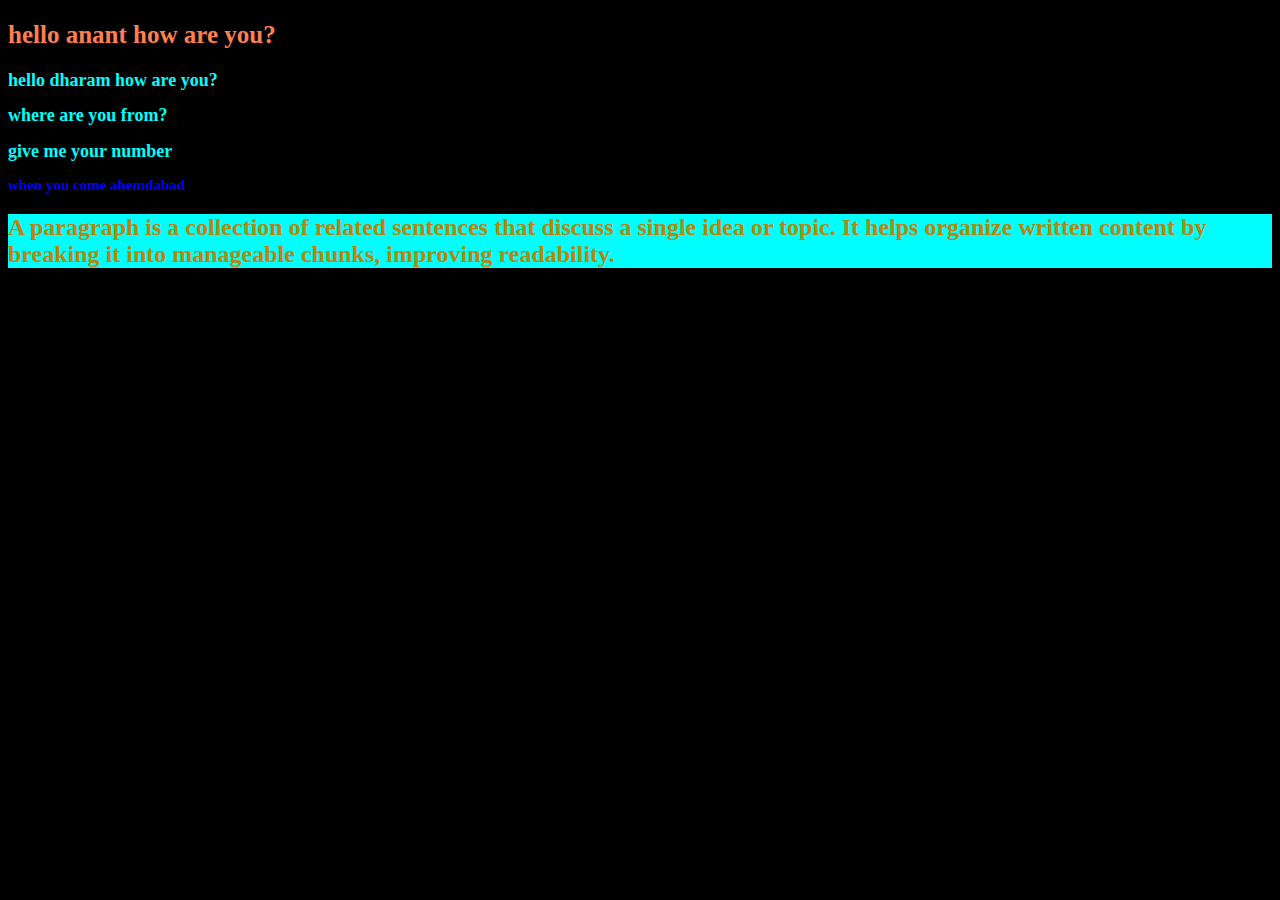
<file: 01_basic_css/index.html>
<!DOCTYPE html>
<html lang="en">
<head>
    <meta charset="UTF-8">
    <meta name="viewport" content="width=device-width, initial-scale=1.0">
    <title>Document</title>
    <link rel="stylesheet" href="style.css">        
</head>
<body>
    <h2 style="color: coral; font-size:25px;">hello anant how are you?</h2>
    <h2 class="bro">hello dharam how are you?</h2>
    <h2 class="bro">where are you from?</h2>
    <h2 class="bro">give me your number</h2>
    <h2 id="dj">when you come ahemdabad</h2>
    <h2 id="p">A paragraph is a collection of related sentences that discuss a single idea or topic. It helps organize written content by breaking it into manageable chunks, improving readability.</h2>
</body>
</html>
</file>
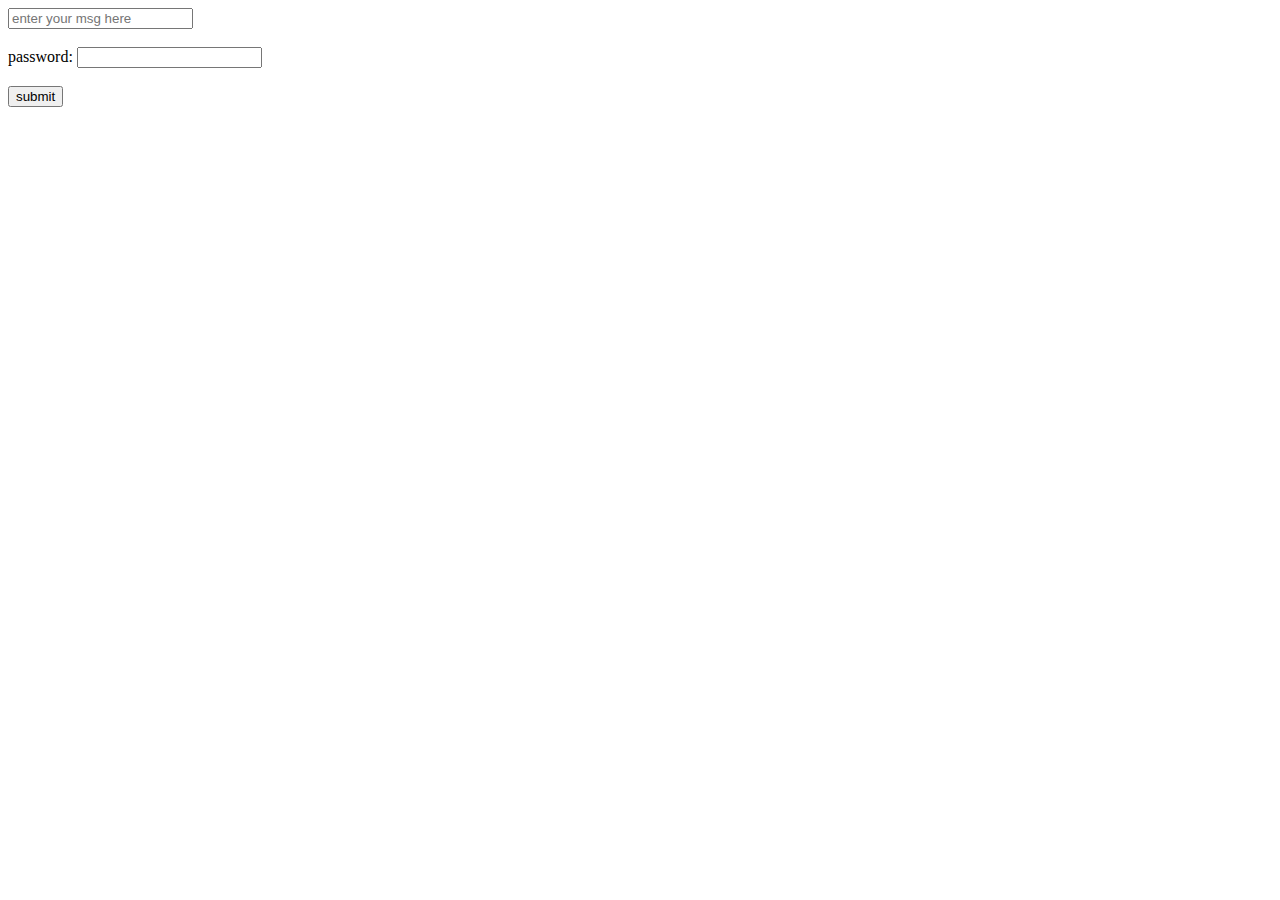
<file: 02_form/index.html>
<!DOCTYPE html>
<html lang="en">
<head>
    <meta charset="UTF-8">
    <meta name="viewport" content="width=device-width, initial-scale=1.0">
    <title>FORM</title>
</head>
<body>
    <form action="https://www.google.co.in/">
    <input type="text" name="q" placeholder="enter your msg here">
    <br><br>
    <label for="pwd">password:</label>
    <input type="password" name="pwd" id="pwd">
    <br><br>

    <input type="submit" value="submit">
    </form>
</body>
</html>
</file>
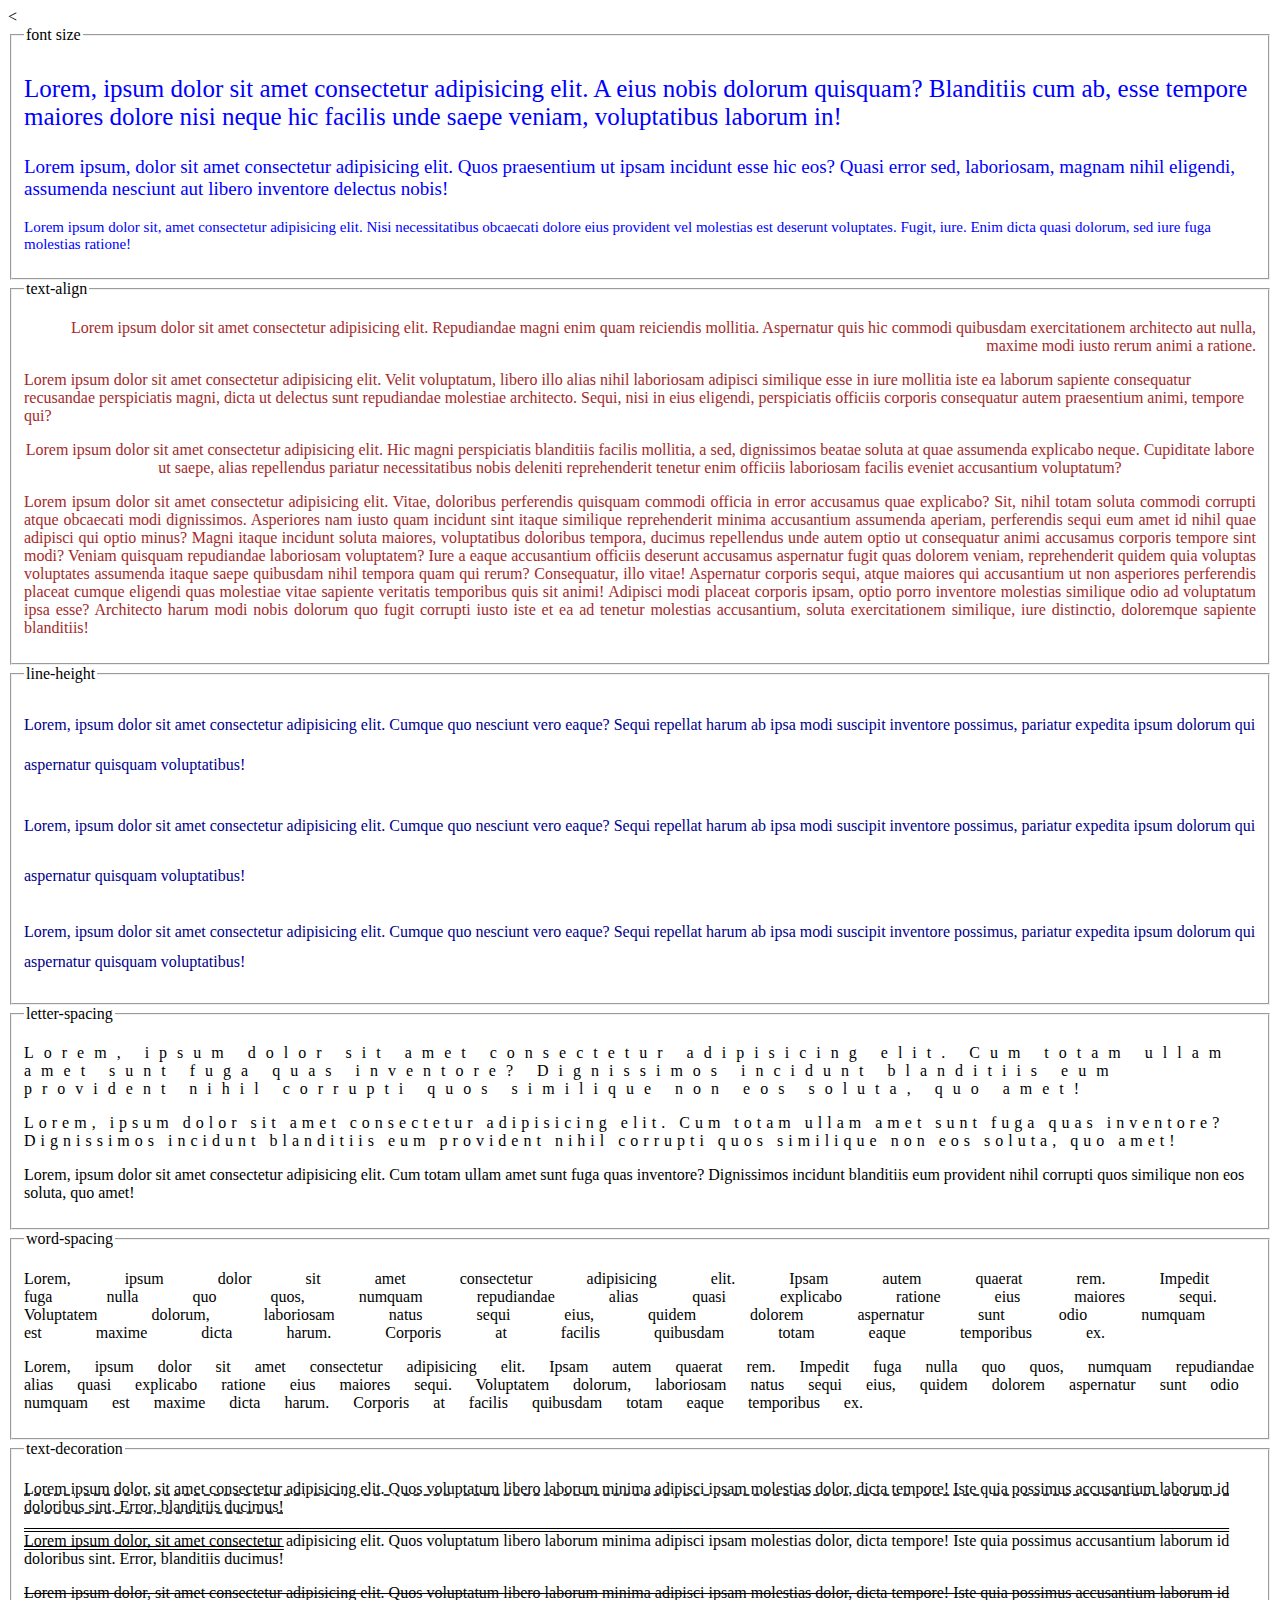
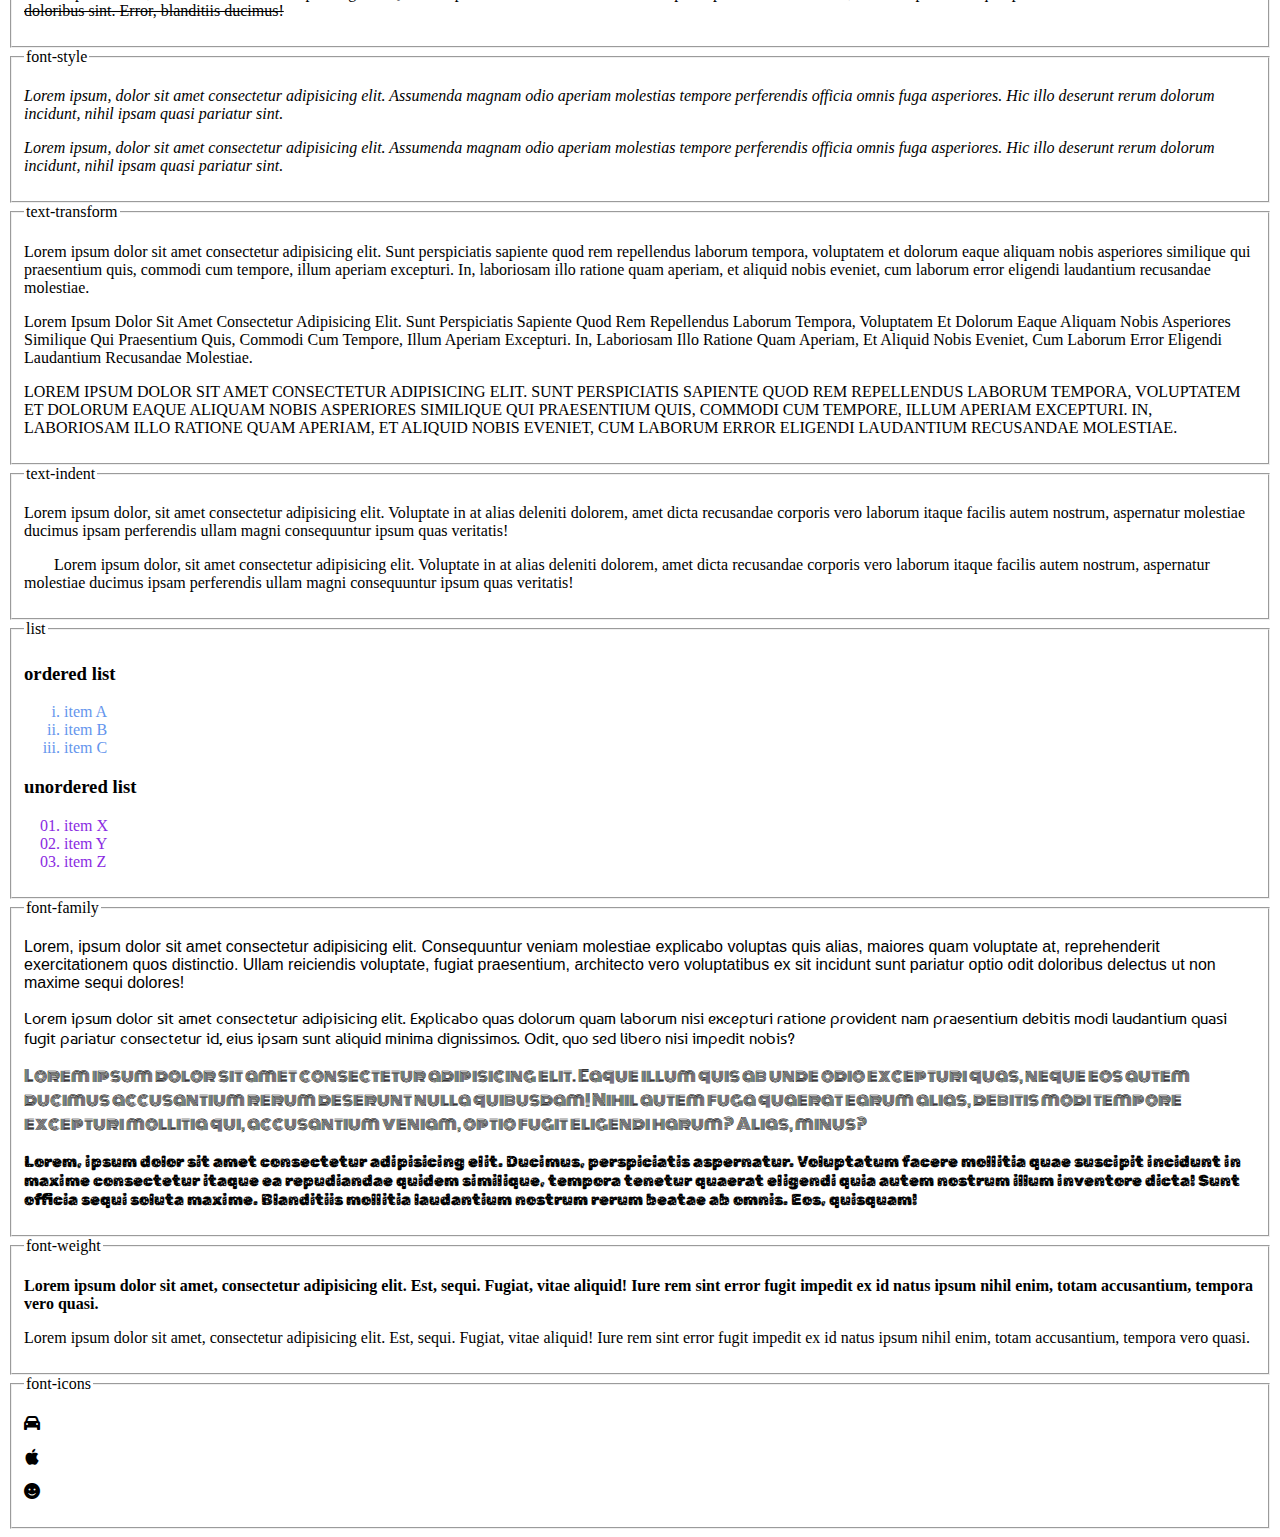
<file: 03_font_text_pro/index.html>
<!DOCTYPE html>
<html lang="en">
<head>
    <meta charset="UTF-8">
    <meta name="viewport" content="width=device-width, initial-scale=1.0">
    <title>Document</title>
    <link rel="stylesheet" href="style.css">
    <<link rel="preconnect" href="https://fonts.googleapis.com">
<link rel="preconnect" href="https://fonts.gstatic.com" crossorigin>
<link href="https://fonts.googleapis.com/css2?family=Baumans&family=Monoton&family=Rubik+Gemstones&display=swap" rel="stylesheet">
<link rel="stylesheet" href="https://cdnjs.cloudflare.com/ajax/libs/font-awesome/6.7.2/css/all.min.css" integrity="sha512-Evv84Mr4kqVGRNSgIGL/F/aIDqQb7xQ2vcrdIwxfjThSH8CSR7PBEakCr51Ck+w+/U6swU2Im1vVX0SVk9ABhg==" crossorigin="anonymous" referrerpolicy="no-referrer" />
<link rel="stylesheet" href="https://cdn.jsdelivr.net/npm/bootstrap-icons@1.13.1/font/bootstrap-icons.min.css">

</head>
<body>
    <fieldset class="font-size">
        <legend>font size</legend>

        <p class="px p1">Lorem, ipsum dolor sit amet consectetur adipisicing elit. A eius nobis dolorum quisquam? Blanditiis cum ab, esse tempore maiores dolore nisi neque hic facilis unde saepe veniam, voluptatibus laborum in!</p>

        <p class="px p2">Lorem ipsum, dolor sit amet consectetur adipisicing elit. Quos praesentium ut ipsam incidunt esse hic eos? Quasi error sed, laboriosam, magnam nihil eligendi, assumenda nesciunt aut libero inventore delectus nobis!</p>

        <p class="px p3">Lorem ipsum dolor sit, amet consectetur adipisicing elit. Nisi necessitatibus obcaecati dolore eius provident vel molestias est deserunt voluptates. Fugit, iure. Enim dicta quasi dolorum, sed iure fuga molestias ratione!</p>
    </fieldset>

    <fieldset class="text-align">
        <legend>text-align</legend>

        <p class="c p1">Lorem ipsum dolor sit amet consectetur adipisicing elit. Repudiandae magni enim quam reiciendis mollitia. Aspernatur quis hic commodi quibusdam exercitationem architecto aut nulla, maxime modi iusto rerum animi a ratione.

        </p>

        <p class="c p2">Lorem ipsum dolor sit amet consectetur adipisicing elit. Velit voluptatum, libero illo alias nihil laboriosam adipisci similique esse in iure mollitia iste ea laborum sapiente consequatur recusandae perspiciatis magni, dicta ut delectus sunt repudiandae molestiae architecto. Sequi, nisi in eius eligendi, perspiciatis officiis corporis consequatur autem praesentium animi, tempore qui?

        </p>

        <p class="c p3">Lorem ipsum dolor sit amet consectetur adipisicing elit. Hic magni perspiciatis blanditiis facilis mollitia, a sed, dignissimos beatae soluta at quae assumenda explicabo neque. Cupiditate labore ut saepe, alias repellendus pariatur necessitatibus nobis deleniti reprehenderit tenetur enim officiis laboriosam facilis eveniet accusantium voluptatum?

        </p>

        <p class="c p4">Lorem ipsum dolor sit amet consectetur adipisicing elit. Vitae, doloribus perferendis quisquam commodi officia in error accusamus quae explicabo? Sit, nihil totam soluta commodi corrupti atque obcaecati modi dignissimos. Asperiores nam iusto quam incidunt sint itaque similique reprehenderit minima accusantium assumenda aperiam, perferendis sequi eum amet id nihil quae adipisci qui optio minus? Magni itaque incidunt soluta maiores, voluptatibus doloribus tempora, ducimus repellendus unde autem optio ut consequatur animi accusamus corporis tempore sint modi? Veniam quisquam repudiandae laboriosam voluptatem? Iure a eaque accusantium officiis deserunt accusamus aspernatur fugit quas dolorem veniam, reprehenderit quidem quia voluptas voluptates assumenda itaque saepe quibusdam nihil tempora quam qui rerum? Consequatur, illo vitae! Aspernatur corporis sequi, atque maiores qui accusantium ut non asperiores perferendis placeat cumque eligendi quas molestiae vitae sapiente veritatis temporibus quis sit animi! Adipisci modi placeat corporis ipsam, optio porro inventore molestias similique odio ad voluptatum ipsa esse? Architecto harum modi nobis dolorum quo fugit corrupti iusto iste et ea ad tenetur molestias accusantium, soluta exercitationem similique, iure distinctio, doloremque sapiente blanditiis!</p>
    </fieldset>

    <fieldset class="line-height">
        <legend>line-height</legend>

        <p class=" b p1">Lorem, ipsum dolor sit amet consectetur adipisicing elit. Cumque quo nesciunt vero eaque? Sequi repellat harum ab ipsa modi suscipit inventore possimus, pariatur expedita ipsum dolorum qui aspernatur quisquam voluptatibus!</p>
        <p class="b p2">Lorem, ipsum dolor sit amet consectetur adipisicing elit. Cumque quo nesciunt vero eaque? Sequi repellat harum ab ipsa modi suscipit inventore possimus, pariatur expedita ipsum dolorum qui aspernatur quisquam voluptatibus!</p>
        <p class="b p3">Lorem, ipsum dolor sit amet consectetur adipisicing elit. Cumque quo nesciunt vero eaque? Sequi repellat harum ab ipsa modi suscipit inventore possimus, pariatur expedita ipsum dolorum qui aspernatur quisquam voluptatibus!</p>
    </fieldset>

    <fieldset class="letter-spacing">
        <legend>letter-spacing</legend>

        <p class="p1">Lorem, ipsum dolor sit amet consectetur adipisicing elit. Cum totam ullam amet sunt fuga quas inventore? Dignissimos incidunt blanditiis eum provident nihil corrupti quos similique non eos soluta, quo amet!</p>
        <p class="p2">Lorem, ipsum dolor sit amet consectetur adipisicing elit. Cum totam ullam amet sunt fuga quas inventore? Dignissimos incidunt blanditiis eum provident nihil corrupti quos similique non eos soluta, quo amet!</p>
        <p class="p3">Lorem, ipsum dolor sit amet consectetur adipisicing elit. Cum totam ullam amet sunt fuga quas inventore? Dignissimos incidunt blanditiis eum provident nihil corrupti quos similique non eos soluta, quo amet!</p>
    </fieldset>

    <fieldset class="word-spacing">
        <legend>word-spacing</legend>

        <p class="p1">Lorem, ipsum dolor sit amet consectetur adipisicing elit. Ipsam autem quaerat rem. Impedit fuga nulla quo quos, numquam repudiandae alias quasi explicabo ratione eius maiores sequi. Voluptatem dolorum, laboriosam natus sequi eius, quidem dolorem aspernatur sunt odio numquam est maxime dicta harum. Corporis at facilis quibusdam totam eaque temporibus ex.</p>
        <p class="p2">Lorem, ipsum dolor sit amet consectetur adipisicing elit. Ipsam autem quaerat rem. Impedit fuga nulla quo quos, numquam repudiandae alias quasi explicabo ratione eius maiores sequi. Voluptatem dolorum, laboriosam natus sequi eius, quidem dolorem aspernatur sunt odio numquam est maxime dicta harum. Corporis at facilis quibusdam totam eaque temporibus ex.</p>
    </fieldset>

    <fieldset class="text-decoration">
        <legend>text-decoration</legend>

        <p class="p1">Lorem ipsum dolor, sit amet consectetur adipisicing elit. Quos voluptatum libero laborum minima adipisci ipsam molestias dolor, dicta tempore! Iste quia possimus accusantium laborum id doloribus sint. Error, blanditiis ducimus!</p>
        <p class="p2">Lorem ipsum dolor, sit amet consectetur adipisicing elit. Quos voluptatum libero laborum minima adipisci ipsam molestias dolor, dicta tempore! Iste quia possimus accusantium laborum id doloribus sint. Error, blanditiis ducimus!</p>
        <p class="p3">Lorem ipsum dolor, sit amet consectetur adipisicing elit. Quos voluptatum libero laborum minima adipisci ipsam molestias dolor, dicta tempore! Iste quia possimus accusantium laborum id doloribus sint. Error, blanditiis ducimus!</p>
    </fieldset>

    <fieldset class="font-style">
        <legend>font-style</legend>

        <p class="p1">Lorem ipsum, dolor sit amet consectetur adipisicing elit. Assumenda magnam odio aperiam molestias tempore perferendis officia omnis fuga asperiores. Hic illo deserunt rerum dolorum incidunt, nihil ipsam quasi pariatur sint.</p>
        <p class="p2">Lorem ipsum, dolor sit amet consectetur adipisicing elit. Assumenda magnam odio aperiam molestias tempore perferendis officia omnis fuga asperiores. Hic illo deserunt rerum dolorum incidunt, nihil ipsam quasi pariatur sint.</p>
    </fieldset>

    <fieldset class="text-transform">
        <legend>text-transform</legend>

        <p class="p1">Lorem ipsum dolor sit amet consectetur adipisicing elit. Sunt perspiciatis sapiente quod rem repellendus laborum tempora, voluptatem et dolorum eaque aliquam nobis asperiores similique qui praesentium quis, commodi cum tempore, illum aperiam excepturi. In, laboriosam illo ratione quam aperiam, et aliquid nobis eveniet, cum laborum error eligendi laudantium recusandae molestiae.</p>
        <p class="p2">Lorem ipsum dolor sit amet consectetur adipisicing elit. Sunt perspiciatis sapiente quod rem repellendus laborum tempora, voluptatem et dolorum eaque aliquam nobis asperiores similique qui praesentium quis, commodi cum tempore, illum aperiam excepturi. In, laboriosam illo ratione quam aperiam, et aliquid nobis eveniet, cum laborum error eligendi laudantium recusandae molestiae.</p>
        <p class="p3">Lorem ipsum dolor sit amet consectetur adipisicing elit. Sunt perspiciatis sapiente quod rem repellendus laborum tempora, voluptatem et dolorum eaque aliquam nobis asperiores similique qui praesentium quis, commodi cum tempore, illum aperiam excepturi. In, laboriosam illo ratione quam aperiam, et aliquid nobis eveniet, cum laborum error eligendi laudantium recusandae molestiae.</p>
    </fieldset>

    <fieldset class="text-indent">
        <legend>text-indent</legend>

        <p class="p1">Lorem ipsum dolor, sit amet consectetur adipisicing elit. Voluptate in at alias deleniti dolorem, amet dicta recusandae corporis vero laborum itaque facilis autem nostrum, aspernatur molestiae ducimus ipsam perferendis ullam magni consequuntur ipsum quas veritatis!</p>
        <p class="p2">Lorem ipsum dolor, sit amet consectetur adipisicing elit. Voluptate in at alias deleniti dolorem, amet dicta recusandae corporis vero laborum itaque facilis autem nostrum, aspernatur molestiae ducimus ipsam perferendis ullam magni consequuntur ipsum quas veritatis!</p>
    </fieldset>
 
    <fieldset class="list">
        <legend>list</legend>

        <h3>ordered list</h3>
        <ol>
            <li>item A</li>
            <li>item B</li>
            <li>item C</li>
        </ol>

        <h3>unordered list</h3>

        <ul>
            <li>item X</li>
            <li>item Y</li>
            <li>item Z</li>
        </ul>

        
    </fieldset>

    <fieldset class="font-family">
        <legend>font-family</legend>

        <p class="p1">Lorem, ipsum dolor sit amet consectetur adipisicing elit. Consequuntur veniam molestiae explicabo voluptas quis alias, maiores quam voluptate at, reprehenderit exercitationem quos distinctio. Ullam reiciendis voluptate, fugiat praesentium, architecto vero voluptatibus ex sit incidunt sunt pariatur optio odit doloribus delectus ut non maxime sequi dolores!</p>
        <p class="p2">Lorem ipsum dolor sit amet consectetur adipisicing elit. Explicabo quas dolorum quam laborum nisi excepturi ratione provident nam praesentium debitis modi laudantium quasi fugit pariatur consectetur id, eius ipsam sunt aliquid minima dignissimos. Odit, quo sed libero nisi impedit nobis?</p>
        <p class="p3">Lorem ipsum dolor sit amet consectetur adipisicing elit. Eaque illum quis ab unde odio excepturi quas, neque eos autem ducimus accusantium rerum deserunt nulla quibusdam! Nihil autem fuga quaerat earum alias, debitis modi tempore excepturi mollitia qui, accusantium veniam, optio fugit eligendi harum? Alias, minus?</p>

        <p class="p4">Lorem, ipsum dolor sit amet consectetur adipisicing elit. Ducimus, perspiciatis aspernatur. Voluptatum facere mollitia quae suscipit incidunt in maxime consectetur itaque ea repudiandae quidem similique, tempora tenetur quaerat eligendi quia autem nostrum illum inventore dicta! Sunt officia sequi soluta maxime. Blanditiis mollitia laudantium nostrum rerum beatae ab omnis. Eos, quisquam!</p>
    </fieldset>

    <fieldset class="font-weight">
        <legend>font-weight</legend>

        <p class="p1">Lorem ipsum dolor sit amet, consectetur adipisicing elit. Est, sequi. Fugiat, vitae aliquid! Iure rem sint error fugit impedit ex id natus ipsum nihil enim, totam accusantium, tempora vero quasi.</p>
        <p class="p2">Lorem ipsum dolor sit amet, consectetur adipisicing elit. Est, sequi. Fugiat, vitae aliquid! Iure rem sint error fugit impedit ex id natus ipsum nihil enim, totam accusantium, tempora vero quasi.</p>
    </fieldset>

    <fieldset class="font-icons">
        <legend>font-icons</legend>

        <p><i class="fa-solid fa-car"></i></p>

        <p><i class="bi bi-apple"></i></p>

        <p><i class="bi bi-apple-music"></i> <span><i class="fa-solid fa-face-smile"></i></span></p>

    </fieldset>
    
</body>
</html>
</file>
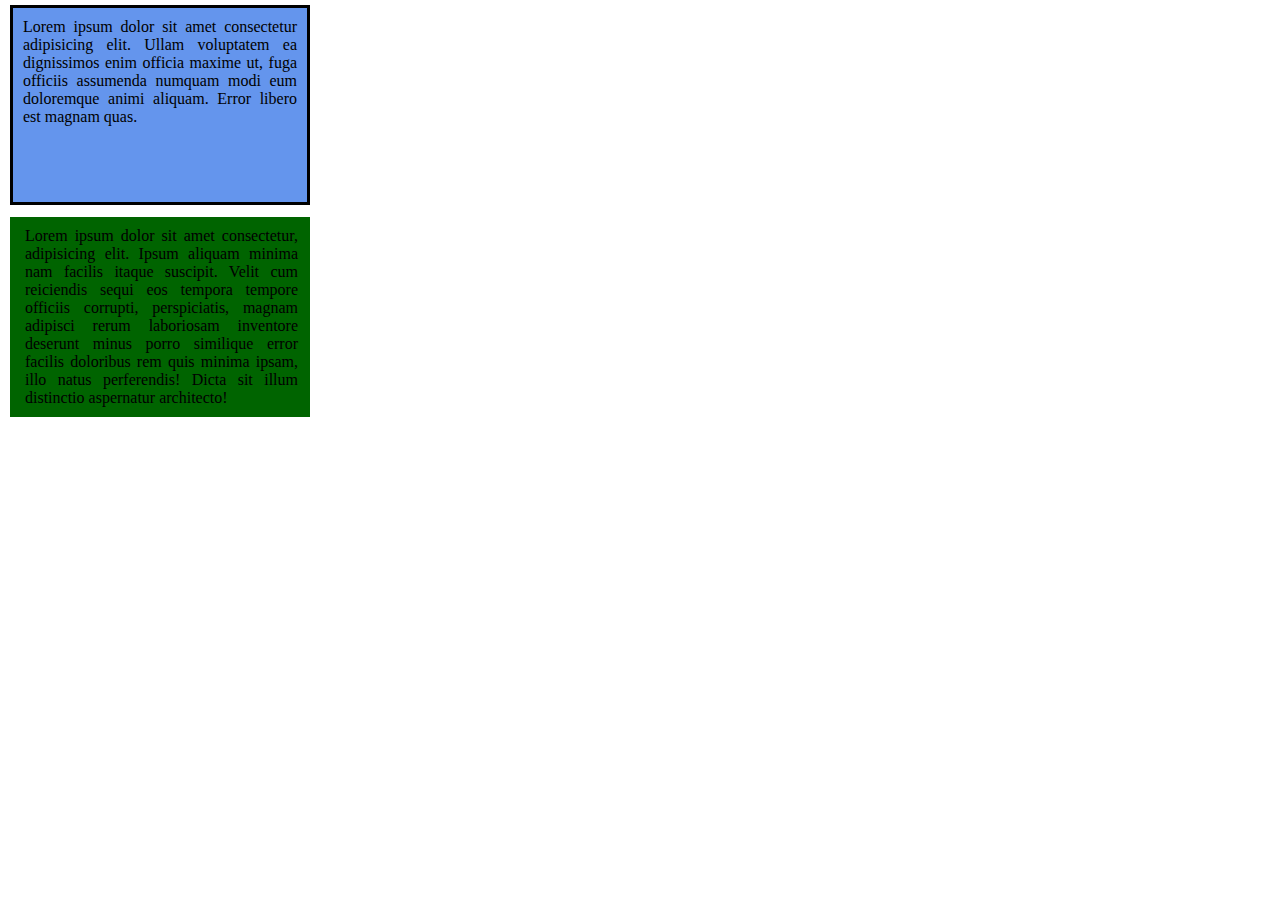
<file: 04_box_model/index.html>
<!DOCTYPE html>
<html lang="en">
<head>
    <meta charset="UTF-8">
    <meta name="viewport" content="width=device-width, initial-scale=1.0">
    <title>Document</title>
    <link rel="stylesheet" href="css/style.css">
</head>
<body>
    <div class="box box1">
        Lorem ipsum dolor sit amet consectetur adipisicing elit. Ullam voluptatem ea dignissimos enim officia maxime ut, fuga officiis assumenda numquam modi eum doloremque animi aliquam. Error libero est magnam quas.

    </div>

    <div class="box box2">
        Lorem ipsum dolor sit amet consectetur, adipisicing elit. Ipsum aliquam minima nam facilis itaque suscipit. Velit cum reiciendis sequi eos tempora tempore officiis corrupti, perspiciatis, magnam adipisci rerum laboriosam inventore deserunt minus porro similique error facilis doloribus rem quis minima ipsam, illo natus perferendis! Dicta sit illum distinctio aspernatur architecto!
    </div>

    
</body>
</html>
</file>
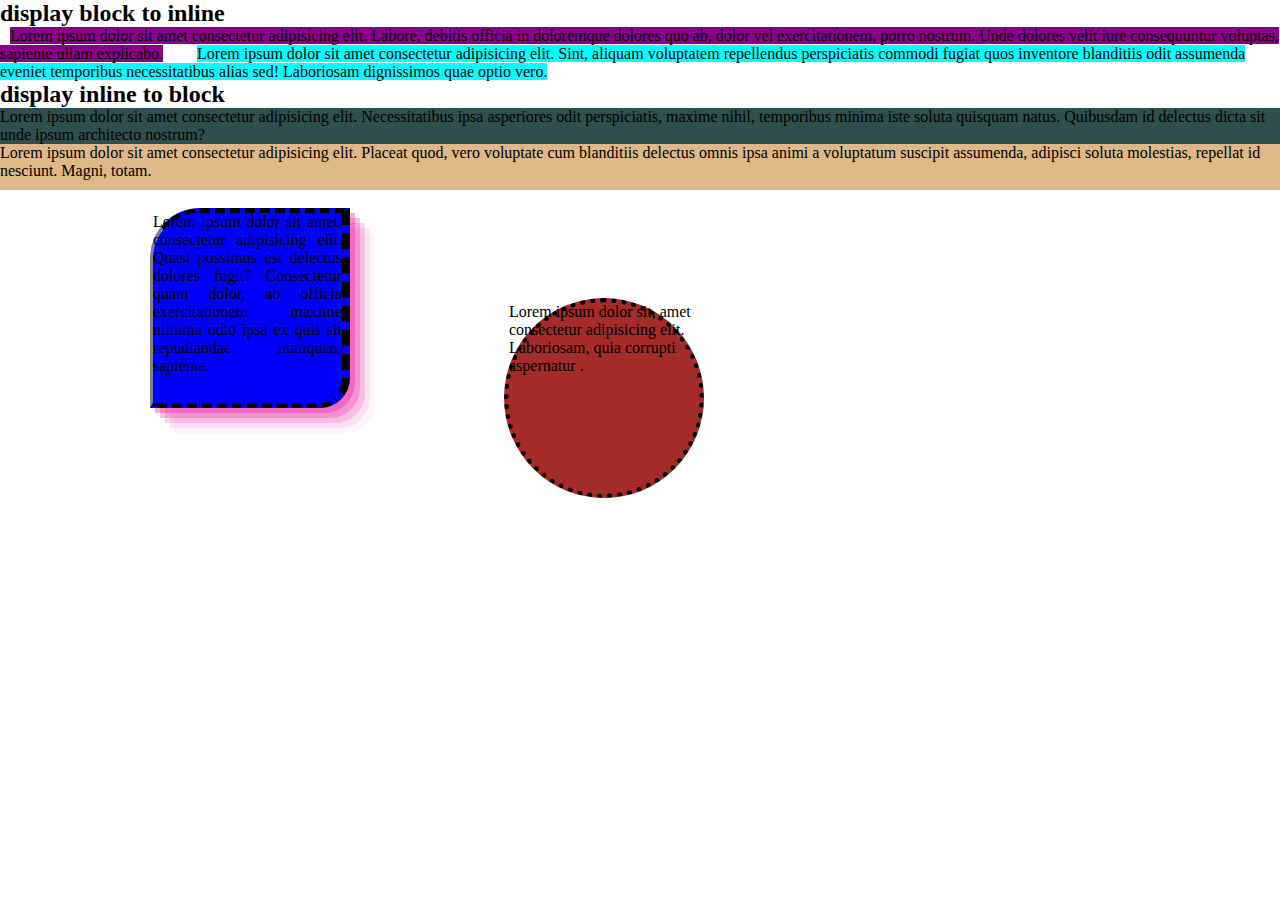
<file: 05_display_pro/index.html>
<!DOCTYPE html>
<html lang="en">
<head>
    <meta charset="UTF-8">
    <meta name="viewport" content="width=<device-width>, initial-scale=1.0">
    <title>Document</title>
    <link rel="stylesheet" href="css/style.css">
</head>
<body>
    <!-- display properties
        1. basic element level
            display: block;
            display: inline; //  margin,padding proper work nai kre, height and widht sej pan work krse nai
         display: inline-block;//baju ma ave like inline, but margin padding and height width works like block
            display: none;

        2. advance parent level

            display: flex;
            display: inline-flex;
            display: grid;
            display: inline-grid;

    -->

    <h2>display block to inline</h2>

    <p class="p0">Lorem, ipsum dolor sit amet consectetur adipisicing elit. Dicta reiciendis voluptatibus delectus itaque rem distinctio eius porro consectetur, ex omnis vitae nemo voluptates praesentium laboriosam deleniti perspiciatis amet eum nihil?</p>

    <p class="p1">Lorem ipsum dolor sit amet consectetur adipisicing elit. Labore, debitis officia in doloremque dolores quo ab, dolor vel exercitationem, porro nostrum. Unde dolores velit iure consequuntur voluptas, sapiente ullam explicabo.</p>

    <p class="p2">Lorem ipsum dolor sit amet consectetur adipisicing elit. Sint, aliquam voluptatem repellendus perspiciatis commodi fugiat quos inventore blanditiis odit assumenda eveniet temporibus necessitatibus alias sed! Laboriosam dignissimos quae optio vero.</p>

    <h2>display inline to block</h2>

    <span class="s0">Lorem ipsum dolor sit amet consectetur adipisicing elit. Autem libero doloremque velit veritatis expedita. Porro laboriosam omnis aliquid numquam quia libero molestias assumenda inventore dolorum nesciunt? Autem fuga dolor qui.</span>

    <span class="s1">Lorem ipsum dolor sit amet consectetur adipisicing elit. Necessitatibus ipsa asperiores odit perspiciatis, maxime nihil, temporibus minima iste soluta quisquam natus. Quibusdam id delectus dicta sit unde ipsum architecto nostrum?</span>

    <span class="s2">Lorem ipsum dolor sit amet consectetur adipisicing elit. Placeat quod, vero voluptate cum blanditiis delectus omnis ipsa animi a voluptatum suscipit assumenda, adipisci soluta molestias, repellat id nesciunt. Magni, totam.</span>
    <br>

    <div class="box1">
        Lorem ipsum dolor sit amet, consectetur adipisicing elit. Quasi possimus est delectus dolores fugit? Consectetur quam dolor, ab officia exercitationem maxime minima odio ipsa ex quis sit repudiandae numquam sapiente.
    </div>

    <div class="box2">
        Lorem ipsum dolor sit, amet consectetur adipisicing elit. Laboriosam, quia corrupti aspernatur .
    </div>
        

</body>

</html>
</file>
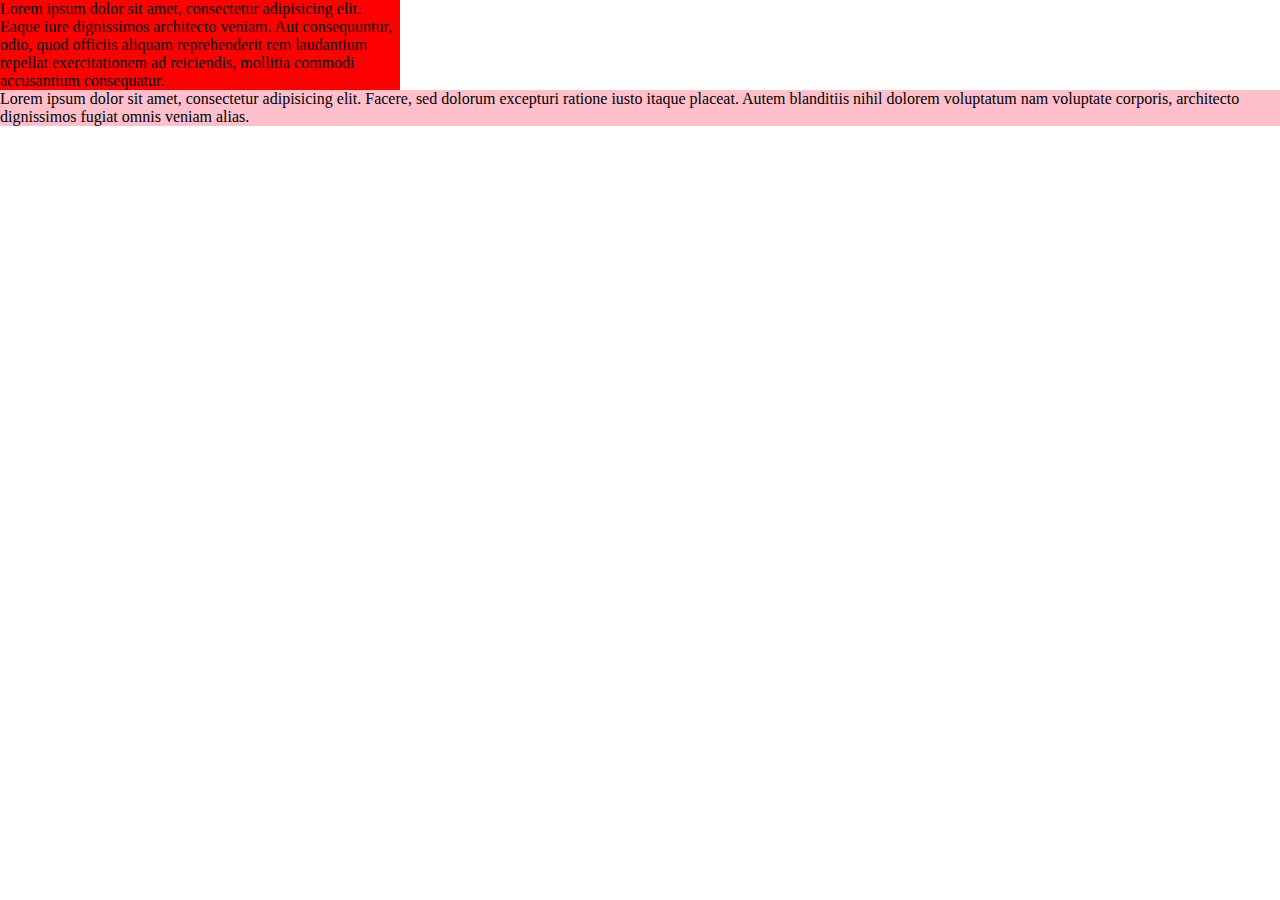
<file: 06_min-max/index.html>
<!DOCTYPE html>
<html lang="en">
<head>
    <meta charset="UTF-8">
    <meta name="viewport" content="width=device-width, initial-scale=1.0">
    <title>Document</title>
    <link rel="stylesheet" href="style.css">
</head>
<body>
    <div class="box1">
        Lorem ipsum dolor sit amet, consectetur adipisicing elit. Eaque iure dignissimos architecto veniam. Aut consequuntur, odio, quod officiis aliquam reprehenderit rem laudantium repellat exercitationem ad reiciendis, mollitia commodi accusantium consequatur.
    </div>

    <div class="box2">
        Lorem ipsum dolor sit amet, consectetur adipisicing elit. Facere, sed dolorum excepturi ratione iusto itaque placeat. Autem blanditiis nihil dolorem voluptatum nam voluptate corporis, architecto dignissimos fugiat omnis veniam alias.
    </div>
</body>
</html>
</file>
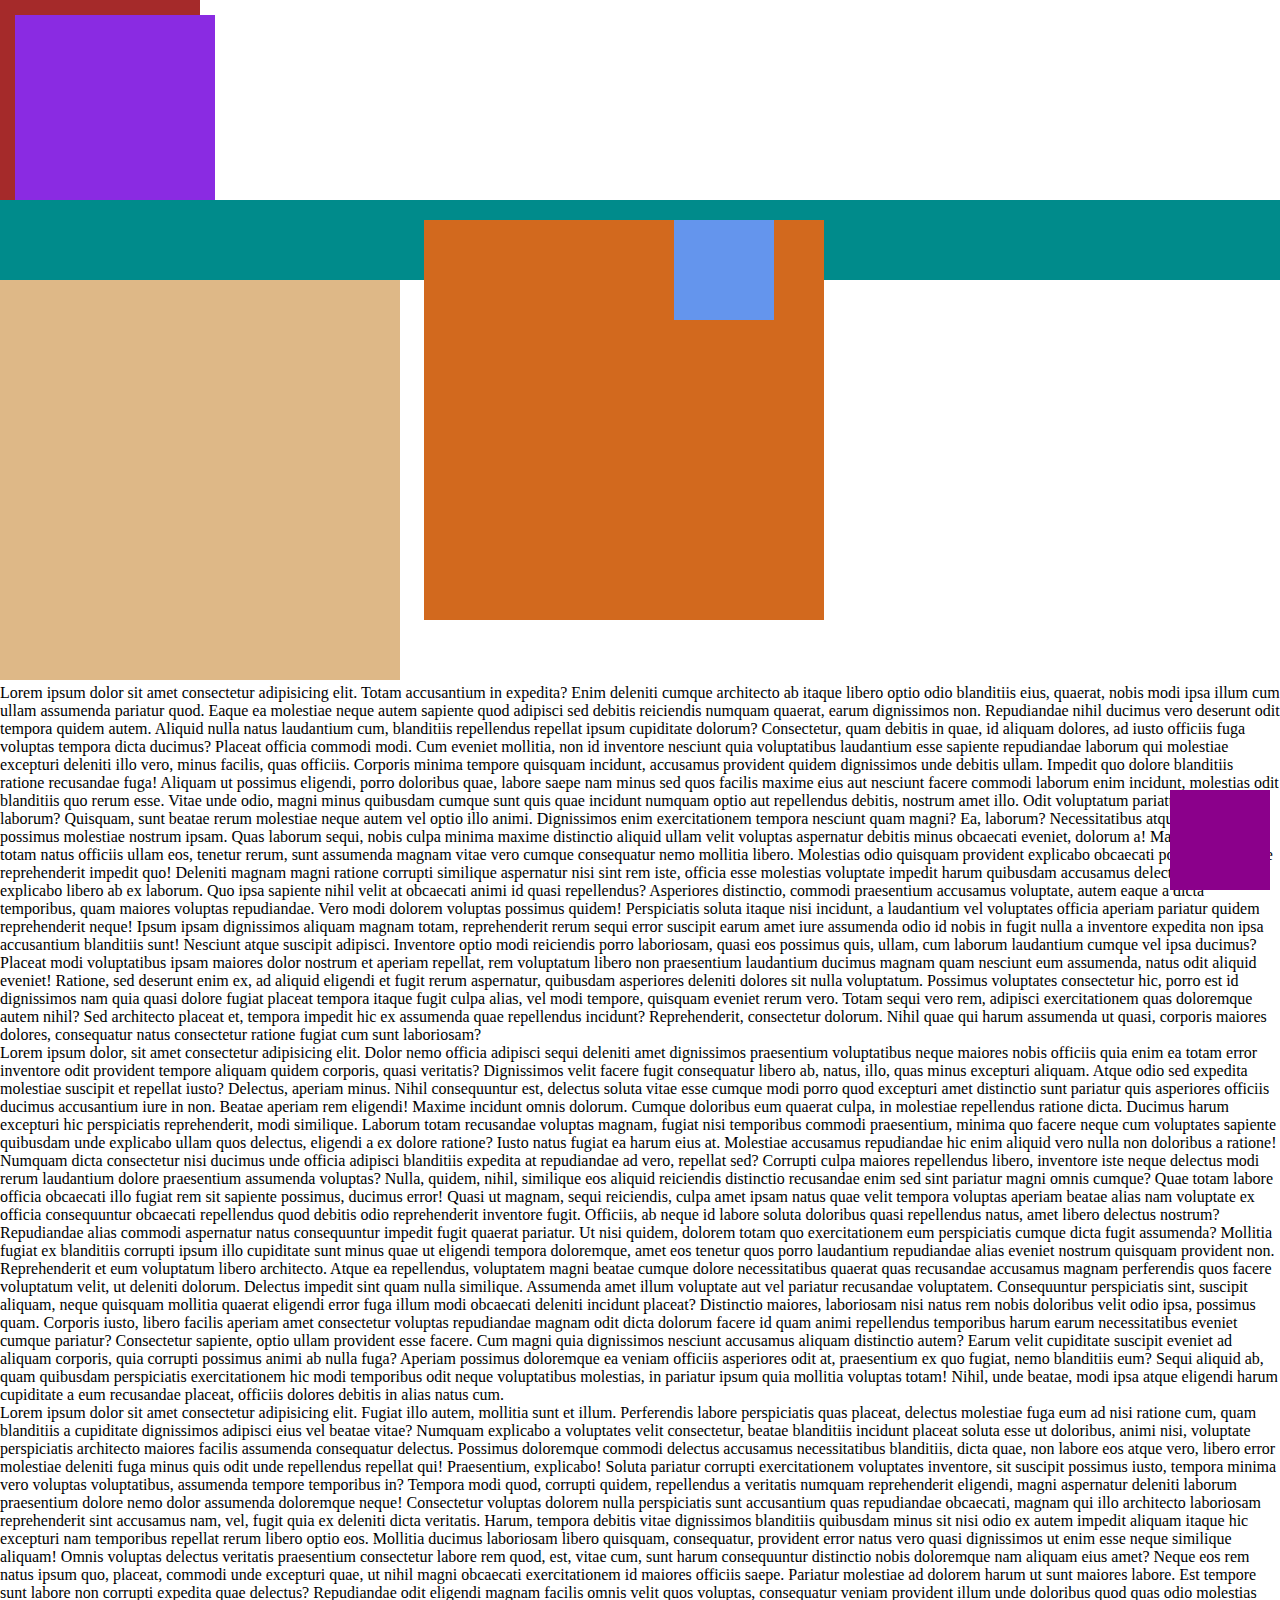
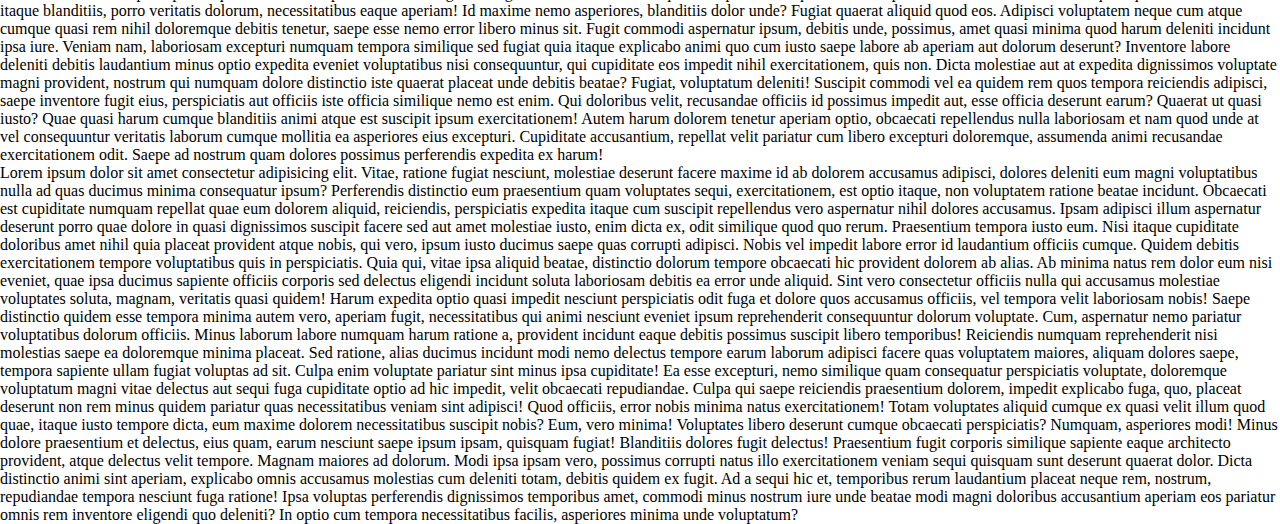
<file: 09_position/index.html>
<!DOCTYPE html>
<html lang="en">
<head>
    <meta charset="UTF-8">
    <meta name="viewport" content="width=device-width, initial-scale=1.0">
    <title>Document</title>
    <link rel="stylesheet" href="css/style.css">
</head>
<body>
    <!-- 
    positions
    absolute:wild
    relative:good
    fix
    sticky
    static

    top:
    botton:
    left:
    right:
    z-index:
    
    -->


    <!-- absolute -->

    <div class="test">
        <div class="box box1">
        </div>
        <div class="box box11"></div>

    </div>
    <!-- sticky -->
        <div class="header"></div>

    <!-- relative -->

    <div class="box bro">
    </div>

    <div class="box papa">
        <div class="        child"></div>
    </div>

    <!-- fixed -->
    <p>Lorem ipsum dolor sit amet consectetur adipisicing elit. Totam accusantium in expedita? Enim deleniti cumque architecto ab itaque libero optio odio blanditiis eius, quaerat, nobis modi ipsa illum cum ullam assumenda pariatur quod. Eaque ea molestiae neque autem sapiente quod adipisci sed debitis reiciendis numquam quaerat, earum dignissimos non. Repudiandae nihil ducimus vero deserunt odit tempora quidem autem. Aliquid nulla natus laudantium cum, blanditiis repellendus repellat ipsum cupiditate dolorum? Consectetur, quam debitis in quae, id aliquam dolores, ad iusto officiis fuga voluptas tempora dicta ducimus? Placeat officia commodi modi. Cum eveniet mollitia, non id inventore nesciunt quia voluptatibus laudantium esse sapiente repudiandae laborum qui molestiae excepturi deleniti illo vero, minus facilis, quas officiis. Corporis minima tempore quisquam incidunt, accusamus provident quidem dignissimos unde debitis ullam. Impedit quo dolore blanditiis ratione recusandae fuga! Aliquam ut possimus eligendi, porro doloribus quae, labore saepe nam minus sed quos facilis maxime eius aut nesciunt facere commodi laborum enim incidunt, molestias odit blanditiis quo rerum esse. Vitae unde odio, magni minus quibusdam cumque sunt quis quae incidunt numquam optio aut repellendus debitis, nostrum amet illo. Odit voluptatum pariatur aperiam laborum? Quisquam, sunt beatae rerum molestiae neque autem vel optio illo animi. Dignissimos enim exercitationem tempora nesciunt quam magni? Ea, laborum? Necessitatibus atque magni, culpa possimus molestiae nostrum ipsam. Quas laborum sequi, nobis culpa minima maxime distinctio aliquid ullam velit voluptas aspernatur debitis minus obcaecati eveniet, dolorum a! Maiores explicabo totam natus officiis ullam eos, tenetur rerum, sunt assumenda magnam vitae vero cumque consequatur nemo mollitia libero. Molestias odio quisquam provident explicabo obcaecati possimus cumque reprehenderit impedit quo! Deleniti magnam magni ratione corrupti similique aspernatur nisi sint rem iste, officia esse molestias voluptate impedit harum quibusdam accusamus delectus asperiores explicabo libero ab ex laborum. Quo ipsa sapiente nihil velit at obcaecati animi id quasi repellendus? Asperiores distinctio, commodi praesentium accusamus voluptate, autem eaque a dicta temporibus, quam maiores voluptas repudiandae. Vero modi dolorem voluptas possimus quidem! Perspiciatis soluta itaque nisi incidunt, a laudantium vel voluptates officia aperiam pariatur quidem reprehenderit neque! Ipsum ipsam dignissimos aliquam magnam totam, reprehenderit rerum sequi error suscipit earum amet iure assumenda odio id nobis in fugit nulla a inventore expedita non ipsa accusantium blanditiis sunt! Nesciunt atque suscipit adipisci. Inventore optio modi reiciendis porro laboriosam, quasi eos possimus quis, ullam, cum laborum laudantium cumque vel ipsa ducimus? Placeat modi voluptatibus ipsam maiores dolor nostrum et aperiam repellat, rem voluptatum libero non praesentium laudantium ducimus magnam quam nesciunt eum assumenda, natus odit aliquid eveniet! Ratione, sed deserunt enim ex, ad aliquid eligendi et fugit rerum aspernatur, quibusdam asperiores deleniti dolores sit nulla voluptatum. Possimus voluptates consectetur hic, porro est id dignissimos nam quia quasi dolore fugiat placeat tempora itaque fugit culpa alias, vel modi tempore, quisquam eveniet rerum vero. Totam sequi vero rem, adipisci exercitationem quas doloremque autem nihil? Sed architecto placeat et, tempora impedit hic ex assumenda quae repellendus incidunt? Reprehenderit, consectetur dolorum. Nihil quae qui harum assumenda ut quasi, corporis maiores dolores, consequatur natus consectetur ratione fugiat cum sunt laboriosam?</p>

    <p>Lorem ipsum dolor, sit amet consectetur adipisicing elit. Dolor nemo officia adipisci sequi deleniti amet dignissimos praesentium voluptatibus neque maiores nobis officiis quia enim ea totam error inventore odit provident tempore aliquam quidem corporis, quasi veritatis? Dignissimos velit facere fugit consequatur libero ab, natus, illo, quas minus excepturi aliquam. Atque odio sed expedita molestiae suscipit et repellat iusto? Delectus, aperiam minus. Nihil consequuntur est, delectus soluta vitae esse cumque modi porro quod excepturi amet distinctio sunt pariatur quis asperiores officiis ducimus accusantium iure in non. Beatae aperiam rem eligendi! Maxime incidunt omnis dolorum. Cumque doloribus eum quaerat culpa, in molestiae repellendus ratione dicta. Ducimus harum excepturi hic perspiciatis reprehenderit, modi similique. Laborum totam recusandae voluptas magnam, fugiat nisi temporibus commodi praesentium, minima quo facere neque cum voluptates sapiente quibusdam unde explicabo ullam quos delectus, eligendi a ex dolore ratione? Iusto natus fugiat ea harum eius at. Molestiae accusamus repudiandae hic enim aliquid vero nulla non doloribus a ratione! Numquam dicta consectetur nisi ducimus unde officia adipisci blanditiis expedita at repudiandae ad vero, repellat sed? Corrupti culpa maiores repellendus libero, inventore iste neque delectus modi rerum laudantium dolore praesentium assumenda voluptas? Nulla, quidem, nihil, similique eos aliquid reiciendis distinctio recusandae enim sed sint pariatur magni omnis cumque? Quae totam labore officia obcaecati illo fugiat rem sit sapiente possimus, ducimus error! Quasi ut magnam, sequi reiciendis, culpa amet ipsam natus quae velit tempora voluptas aperiam beatae alias nam voluptate ex officia consequuntur obcaecati repellendus quod debitis odio reprehenderit inventore fugit. Officiis, ab neque id labore soluta doloribus quasi repellendus natus, amet libero delectus nostrum? Repudiandae alias commodi aspernatur natus consequuntur impedit fugit quaerat pariatur. Ut nisi quidem, dolorem totam quo exercitationem eum perspiciatis cumque dicta fugit assumenda? Mollitia fugiat ex blanditiis corrupti ipsum illo cupiditate sunt minus quae ut eligendi tempora doloremque, amet eos tenetur quos porro laudantium repudiandae alias eveniet nostrum quisquam provident non. Reprehenderit et eum voluptatum libero architecto. Atque ea repellendus, voluptatem magni beatae cumque dolore necessitatibus quaerat quas recusandae accusamus magnam perferendis quos facere voluptatum velit, ut deleniti dolorum. Delectus impedit sint quam nulla similique. Assumenda amet illum voluptate aut vel pariatur recusandae voluptatem. Consequuntur perspiciatis sint, suscipit aliquam, neque quisquam mollitia quaerat eligendi error fuga illum modi obcaecati deleniti incidunt placeat? Distinctio maiores, laboriosam nisi natus rem nobis doloribus velit odio ipsa, possimus quam. Corporis iusto, libero facilis aperiam amet consectetur voluptas repudiandae magnam odit dicta dolorum facere id quam animi repellendus temporibus harum earum necessitatibus eveniet cumque pariatur? Consectetur sapiente, optio ullam provident esse facere. Cum magni quia dignissimos nesciunt accusamus aliquam distinctio autem? Earum velit cupiditate suscipit eveniet ad aliquam corporis, quia corrupti possimus animi ab nulla fuga? Aperiam possimus doloremque ea veniam officiis asperiores odit at, praesentium ex quo fugiat, nemo blanditiis eum? Sequi aliquid ab, quam quibusdam perspiciatis exercitationem hic modi temporibus odit neque voluptatibus molestias, in pariatur ipsum quia mollitia voluptas totam! Nihil, unde beatae, modi ipsa atque eligendi harum cupiditate a eum recusandae placeat, officiis dolores debitis in alias natus cum.</p>

    <div class="box-fix"></div>

    <p>Lorem ipsum dolor sit amet consectetur adipisicing elit. Fugiat illo autem, mollitia sunt et illum. Perferendis labore perspiciatis quas placeat, delectus molestiae fuga eum ad nisi ratione cum, quam blanditiis a cupiditate dignissimos adipisci eius vel beatae vitae? Numquam explicabo a voluptates velit consectetur, beatae blanditiis incidunt placeat soluta esse ut doloribus, animi nisi, voluptate perspiciatis architecto maiores facilis assumenda consequatur delectus. Possimus doloremque commodi delectus accusamus necessitatibus blanditiis, dicta quae, non labore eos atque vero, libero error molestiae deleniti fuga minus quis odit unde repellendus repellat qui! Praesentium, explicabo! Soluta pariatur corrupti exercitationem voluptates inventore, sit suscipit possimus iusto, tempora minima vero voluptas voluptatibus, assumenda tempore temporibus in? Tempora modi quod, corrupti quidem, repellendus a veritatis numquam reprehenderit eligendi, magni aspernatur deleniti laborum praesentium dolore nemo dolor assumenda doloremque neque! Consectetur voluptas dolorem nulla perspiciatis sunt accusantium quas repudiandae obcaecati, magnam qui illo architecto laboriosam reprehenderit sint accusamus nam, vel, fugit quia ex deleniti dicta veritatis. Harum, tempora debitis vitae dignissimos blanditiis quibusdam minus sit nisi odio ex autem impedit aliquam itaque hic excepturi nam temporibus repellat rerum libero optio eos. Mollitia ducimus laboriosam libero quisquam, consequatur, provident error natus vero quasi dignissimos ut enim esse neque similique aliquam! Omnis voluptas delectus veritatis praesentium consectetur labore rem quod, est, vitae cum, sunt harum consequuntur distinctio nobis doloremque nam aliquam eius amet? Neque eos rem natus ipsum quo, placeat, commodi unde excepturi quae, ut nihil magni obcaecati exercitationem id maiores officiis saepe. Pariatur molestiae ad dolorem harum ut sunt maiores labore. Est tempore sunt labore non corrupti expedita quae delectus? Repudiandae odit eligendi magnam facilis omnis velit quos voluptas, consequatur veniam provident illum unde doloribus quod quas odio molestias itaque blanditiis, porro veritatis dolorum, necessitatibus eaque aperiam! Id maxime nemo asperiores, blanditiis dolor unde? Fugiat quaerat aliquid quod eos. Adipisci voluptatem neque cum atque cumque quasi rem nihil doloremque debitis tenetur, saepe esse nemo error libero minus sit. Fugit commodi aspernatur ipsum, debitis unde, possimus, amet quasi minima quod harum deleniti incidunt ipsa iure. Veniam nam, laboriosam excepturi numquam tempora similique sed fugiat quia itaque explicabo animi quo cum iusto saepe labore ab aperiam aut dolorum deserunt? Inventore labore deleniti debitis laudantium minus optio expedita eveniet voluptatibus nisi consequuntur, qui cupiditate eos impedit nihil exercitationem, quis non. Dicta molestiae aut at expedita dignissimos voluptate magni provident, nostrum qui numquam dolore distinctio iste quaerat placeat unde debitis beatae? Fugiat, voluptatum deleniti! Suscipit commodi vel ea quidem rem quos tempora reiciendis adipisci, saepe inventore fugit eius, perspiciatis aut officiis iste officia similique nemo est enim. Qui doloribus velit, recusandae officiis id possimus impedit aut, esse officia deserunt earum? Quaerat ut quasi iusto? Quae quasi harum cumque blanditiis animi atque est suscipit ipsum exercitationem! Autem harum dolorem tenetur aperiam optio, obcaecati repellendus nulla laboriosam et nam quod unde at vel consequuntur veritatis laborum cumque mollitia ea asperiores eius excepturi. Cupiditate accusantium, repellat velit pariatur cum libero excepturi doloremque, assumenda animi recusandae exercitationem odit. Saepe ad nostrum quam dolores possimus perferendis expedita ex harum!</p>
    <p>Lorem ipsum dolor sit amet consectetur adipisicing elit. Vitae, ratione fugiat nesciunt, molestiae deserunt facere maxime id ab dolorem accusamus adipisci, dolores deleniti eum magni voluptatibus nulla ad quas ducimus minima consequatur ipsum? Perferendis distinctio eum praesentium quam voluptates sequi, exercitationem, est optio itaque, non voluptatem ratione beatae incidunt. Obcaecati est cupiditate numquam repellat quae eum dolorem aliquid, reiciendis, perspiciatis expedita itaque cum suscipit repellendus vero aspernatur nihil dolores accusamus. Ipsam adipisci illum aspernatur deserunt porro quae dolore in quasi dignissimos suscipit facere sed aut amet molestiae iusto, enim dicta ex, odit similique quod quo rerum. Praesentium tempora iusto eum. Nisi itaque cupiditate doloribus amet nihil quia placeat provident atque nobis, qui vero, ipsum iusto ducimus saepe quas corrupti adipisci. Nobis vel impedit labore error id laudantium officiis cumque. Quidem debitis exercitationem tempore voluptatibus quis in perspiciatis. Quia qui, vitae ipsa aliquid beatae, distinctio dolorum tempore obcaecati hic provident dolorem ab alias. Ab minima natus rem dolor eum nisi eveniet, quae ipsa ducimus sapiente officiis corporis sed delectus eligendi incidunt soluta laboriosam debitis ea error unde aliquid. Sint vero consectetur officiis nulla qui accusamus molestiae voluptates soluta, magnam, veritatis quasi quidem! Harum expedita optio quasi impedit nesciunt perspiciatis odit fuga et dolore quos accusamus officiis, vel tempora velit laboriosam nobis! Saepe distinctio quidem esse tempora minima autem vero, aperiam fugit, necessitatibus qui animi nesciunt eveniet ipsum reprehenderit consequuntur dolorum voluptate. Cum, aspernatur nemo pariatur voluptatibus dolorum officiis. Minus laborum labore numquam harum ratione a, provident incidunt eaque debitis possimus suscipit libero temporibus! Reiciendis numquam reprehenderit nisi molestias saepe ea doloremque minima placeat. Sed ratione, alias ducimus incidunt modi nemo delectus tempore earum laborum adipisci facere quas voluptatem maiores, aliquam dolores saepe, tempora sapiente ullam fugiat voluptas ad sit. Culpa enim voluptate pariatur sint minus ipsa cupiditate! Ea esse excepturi, nemo similique quam consequatur perspiciatis voluptate, doloremque voluptatum magni vitae delectus aut sequi fuga cupiditate optio ad hic impedit, velit obcaecati repudiandae. Culpa qui saepe reiciendis praesentium dolorem, impedit explicabo fuga, quo, placeat deserunt non rem minus quidem pariatur quas necessitatibus veniam sint adipisci! Quod officiis, error nobis minima natus exercitationem! Totam voluptates aliquid cumque ex quasi velit illum quod quae, itaque iusto tempore dicta, eum maxime dolorem necessitatibus suscipit nobis? Eum, vero minima! Voluptates libero deserunt cumque obcaecati perspiciatis? Numquam, asperiores modi! Minus dolore praesentium et delectus, eius quam, earum nesciunt saepe ipsum ipsam, quisquam fugiat! Blanditiis dolores fugit delectus! Praesentium fugit corporis similique sapiente eaque architecto provident, atque delectus velit tempore. Magnam maiores ad dolorum. Modi ipsa ipsam vero, possimus corrupti natus illo exercitationem veniam sequi quisquam sunt deserunt quaerat dolor. Dicta distinctio animi sint aperiam, explicabo omnis accusamus molestias cum deleniti totam, debitis quidem ex fugit. Ad a sequi hic et, temporibus rerum laudantium placeat neque rem, nostrum, repudiandae tempora nesciunt fuga ratione! Ipsa voluptas perferendis dignissimos temporibus amet, commodi minus nostrum iure unde beatae modi magni doloribus accusantium aperiam eos pariatur omnis rem inventore eligendi quo deleniti? In optio cum tempora necessitatibus facilis, asperiores minima unde voluptatum?</p>

</body>
</html>
</file>
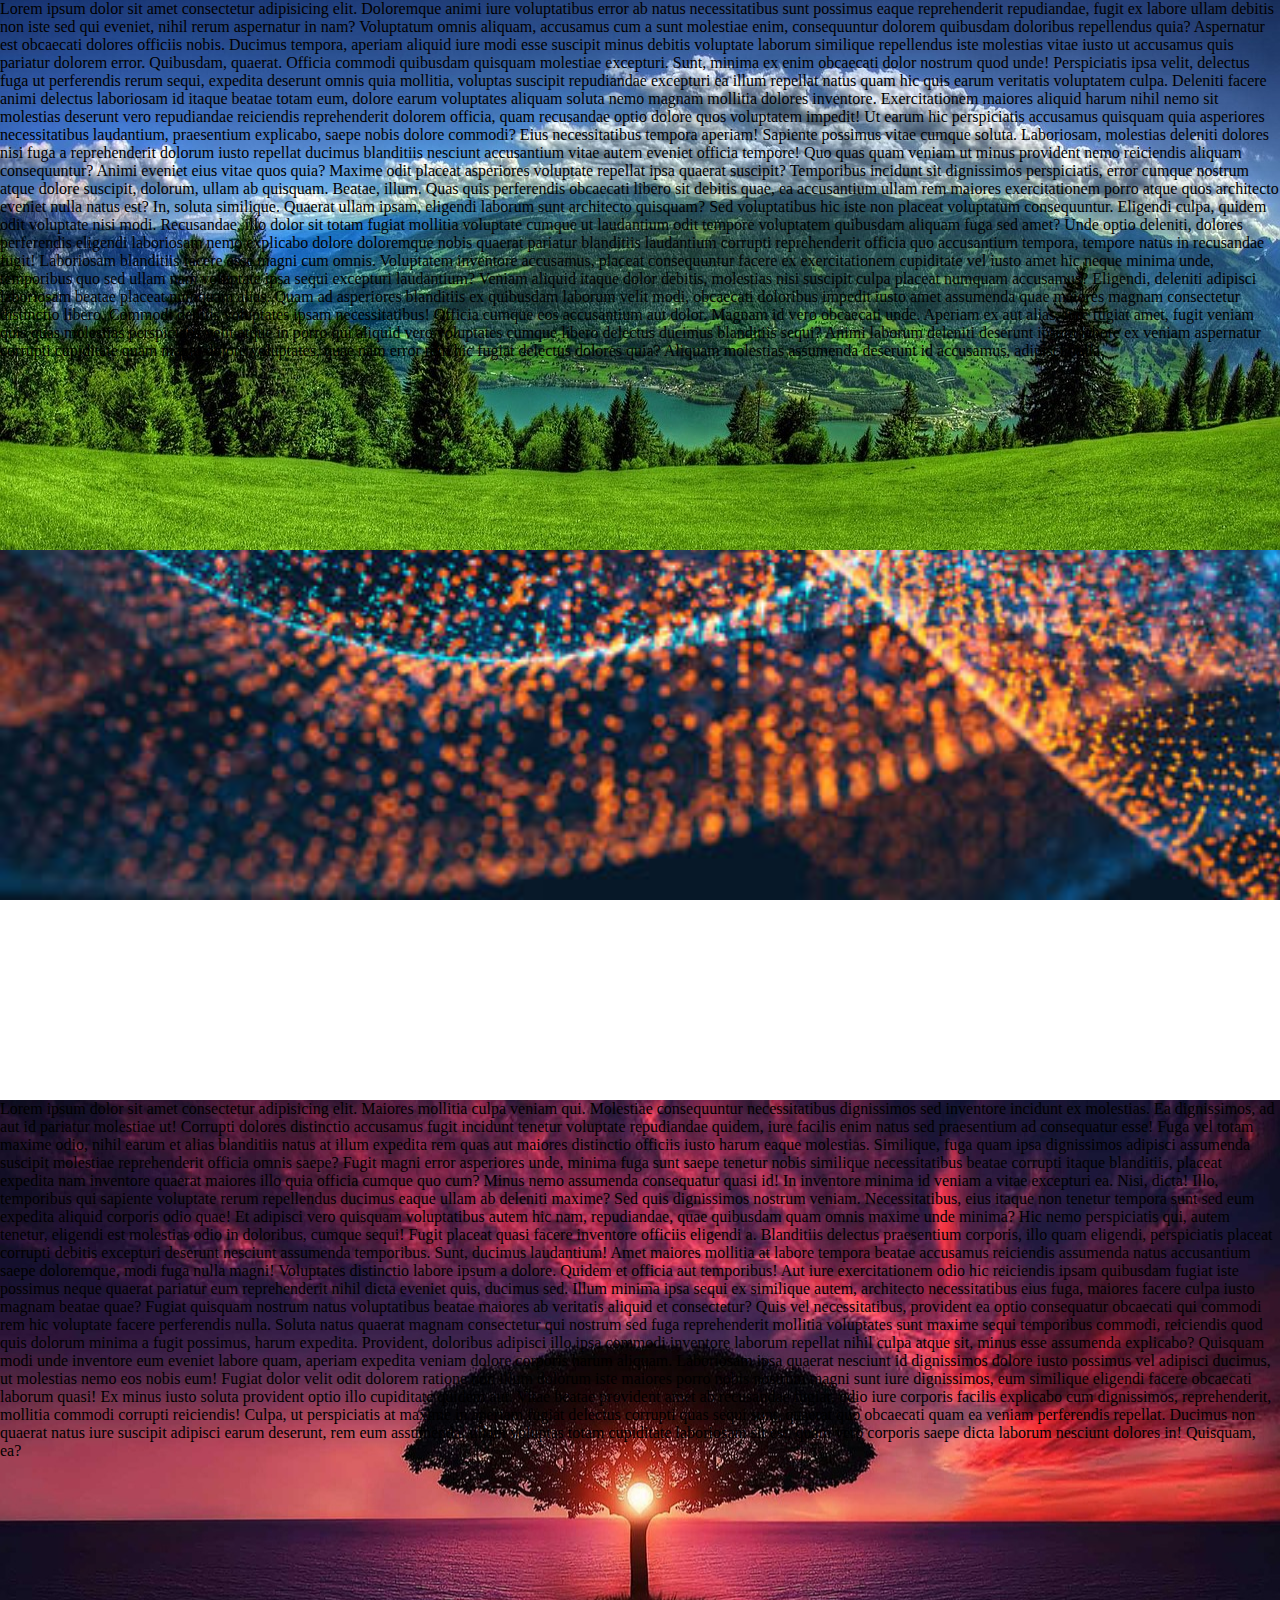
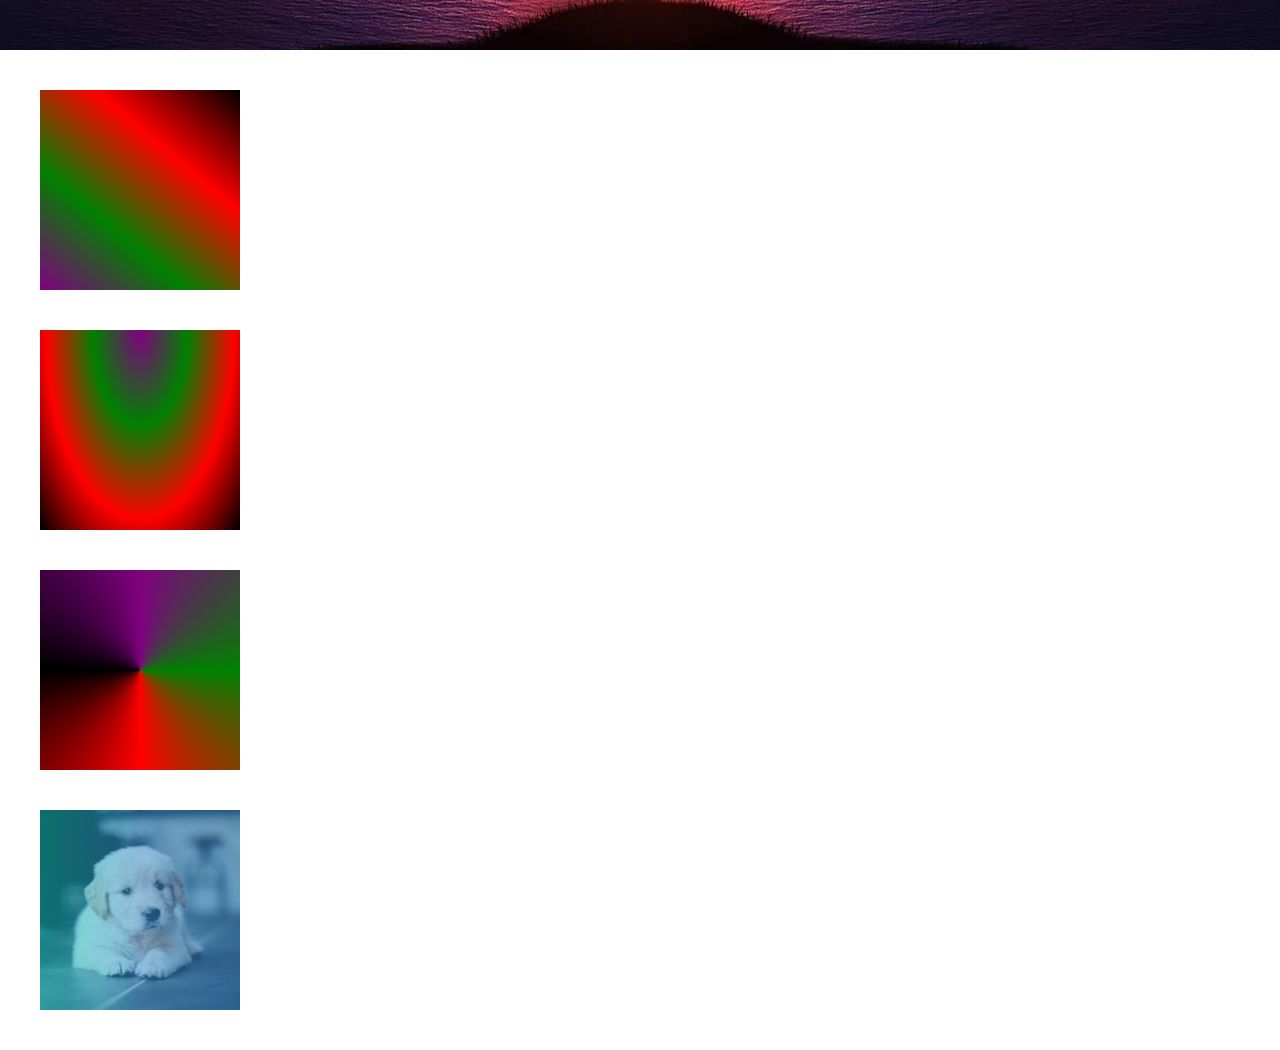
<file: 11_background_prop/index.html>
<!DOCTYPE html>
<html lang="en">
<head>
    <meta charset="UTF-8">
    <meta name="viewport" content="width=device-width, initial-scale=1.0">
    <title>Document</title>
    <link rel="stylesheet" href="css/style.css">
</head>
<body>
    <div class="box box1">
        Lorem ipsum dolor sit amet consectetur adipisicing elit. Doloremque animi iure voluptatibus error ab natus necessitatibus sunt possimus eaque reprehenderit repudiandae, fugit ex labore ullam debitis non iste sed qui eveniet, nihil rerum aspernatur in nam? Voluptatum omnis aliquam, accusamus cum a sunt molestiae enim, consequuntur dolorem quibusdam doloribus repellendus quia? Aspernatur est obcaecati dolores officiis nobis. Ducimus tempora, aperiam aliquid iure modi esse suscipit minus debitis voluptate laborum similique repellendus iste molestias vitae iusto ut accusamus quis pariatur dolorem error. Quibusdam, quaerat. Officia commodi quibusdam quisquam molestiae excepturi. Sunt, minima ex enim obcaecati dolor nostrum quod unde! Perspiciatis ipsa velit, delectus fuga ut perferendis rerum sequi, expedita deserunt omnis quia mollitia, voluptas suscipit repudiandae excepturi ea illum repellat natus quam hic quis earum veritatis voluptatem culpa. Deleniti facere animi delectus laboriosam id itaque beatae totam eum, dolore earum voluptates aliquam soluta nemo magnam mollitia dolores inventore. Exercitationem maiores aliquid harum nihil nemo sit molestias deserunt vero repudiandae reiciendis reprehenderit dolorem officia, quam recusandae optio dolore quos voluptatem impedit! Ut earum hic perspiciatis accusamus quisquam quia asperiores necessitatibus laudantium, praesentium explicabo, saepe nobis dolore commodi? Eius necessitatibus tempora aperiam! Sapiente possimus vitae cumque soluta. Laboriosam, molestias deleniti dolores nisi fuga a reprehenderit dolorum iusto repellat ducimus blanditiis nesciunt accusantium vitae autem eveniet officia tempore! Quo quas quam veniam ut minus provident nemo reiciendis aliquam consequuntur? Animi eveniet eius vitae quos quia? Maxime odit placeat asperiores voluptate repellat ipsa quaerat suscipit? Temporibus incidunt sit dignissimos perspiciatis, error cumque nostrum atque dolore suscipit, dolorum, ullam ab quisquam. Beatae, illum. Quas quis perferendis obcaecati libero sit debitis quae, ea accusantium ullam rem maiores exercitationem porro atque quos architecto eveniet nulla natus est? In, soluta similique. Quaerat ullam ipsam, eligendi laborum sunt architecto quisquam? Sed voluptatibus hic iste non placeat voluptatum consequuntur. Eligendi culpa, quidem odit voluptate nisi modi. Recusandae, illo dolor sit totam fugiat mollitia voluptate cumque ut laudantium odit tempore voluptatem quibusdam aliquam fuga sed amet? Unde optio deleniti, dolores perferendis eligendi laboriosam nemo explicabo dolore doloremque nobis quaerat pariatur blanditiis laudantium corrupti reprehenderit officia quo accusantium tempora, tempore natus in recusandae fugit! Laboriosam blanditiis facere esse magni cum omnis. Voluptatem inventore accusamus, placeat consequuntur facere ex exercitationem cupiditate vel iusto amet hic neque minima unde, temporibus quo sed ullam nam voluptate ipsa sequi excepturi laudantium? Veniam aliquid itaque dolor debitis, molestias nisi suscipit culpa placeat numquam accusamus? Eligendi, deleniti adipisci laboriosam beatae placeat numquam alias. Quam ad asperiores blanditiis ex quibusdam laborum velit modi, obcaecati doloribus impedit iusto amet assumenda quae maiores magnam consectetur distinctio libero. Commodi debitis voluptates ipsam necessitatibus! Officia cumque eos accusantium aut dolor. Magnam id vero obcaecati unde. Aperiam ex aut alias, iure fugiat amet, fugit veniam quis quas molestias perspiciatis velit atque in porro qui aliquid vero voluptates cumque libero delectus ducimus blanditiis sequi? Animi laborum deleniti deserunt ipsum labore ex veniam aspernatur corrupti cupiditate quam magni dolore voluptates, quae nam error rem hic fugiat delectus dolores quia? Aliquam molestias assumenda deserunt id accusamus, adipisci nulla.
    </div>

    <div class="box box2">
        
    </div>
    <div class="box box3">
        Lorem ipsum dolor sit amet consectetur adipisicing elit. Maiores mollitia culpa veniam qui. Molestiae consequuntur necessitatibus dignissimos sed inventore incidunt ex molestias. Ea dignissimos, ad aut id pariatur molestiae ut! Corrupti dolores distinctio accusamus fugit incidunt tenetur voluptate repudiandae quidem, iure facilis enim natus sed praesentium ad consequatur esse! Fuga vel totam maxime odio, nihil earum et alias blanditiis natus at illum expedita rem quas aut maiores distinctio officiis iusto harum eaque molestias. Similique, fuga quam ipsa dignissimos adipisci assumenda suscipit molestiae reprehenderit officia omnis saepe? Fugit magni error asperiores unde, minima fuga sunt saepe tenetur nobis similique necessitatibus beatae corrupti itaque blanditiis, placeat expedita nam inventore quaerat maiores illo quia officia cumque quo cum? Minus nemo assumenda consequatur quasi id! In inventore minima id veniam a vitae excepturi ea. Nisi, dicta! Illo, temporibus qui sapiente voluptate rerum repellendus ducimus eaque ullam ab deleniti maxime? Sed quis dignissimos nostrum veniam. Necessitatibus, eius itaque non tenetur tempora sunt sed eum expedita aliquid corporis odio quae! Et adipisci vero quisquam voluptatibus autem hic nam, repudiandae, quae quibusdam quam omnis maxime unde minima? Hic nemo perspiciatis qui, autem tenetur, eligendi est molestias odio in doloribus, cumque sequi! Fugit placeat quasi facere inventore officiis eligendi a. Blanditiis delectus praesentium corporis, illo quam eligendi, perspiciatis placeat corrupti debitis excepturi deserunt nesciunt assumenda temporibus. Sunt, ducimus laudantium! Amet maiores mollitia at labore tempora beatae accusamus reiciendis assumenda natus accusantium saepe doloremque, modi fuga nulla magni! Voluptates distinctio labore ipsum a dolore. Quidem et officia aut temporibus! Aut iure exercitationem odio hic reiciendis ipsam quibusdam fugiat iste possimus neque quaerat pariatur eum reprehenderit nihil dicta eveniet quis, ducimus sed. Illum minima ipsa sequi ex similique autem, architecto necessitatibus eius fuga, maiores facere culpa iusto magnam beatae quae? Fugiat quisquam nostrum natus voluptatibus beatae maiores ab veritatis aliquid et consectetur? Quis vel necessitatibus, provident ea optio consequatur obcaecati qui commodi rem hic voluptate facere perferendis nulla. Soluta natus quaerat magnam consectetur qui nostrum sed fuga reprehenderit mollitia voluptates sunt maxime sequi temporibus commodi, reiciendis quod quis dolorum minima a fugit possimus, harum expedita. Provident, doloribus adipisci illo ipsa commodi inventore laborum repellat nihil culpa atque sit, minus esse assumenda explicabo? Quisquam modi unde inventore eum eveniet labore quam, aperiam expedita veniam dolore corporis harum aliquam. Laboriosam ipsa quaerat nesciunt id dignissimos dolore iusto possimus vel adipisci ducimus, ut molestias nemo eos nobis eum! Fugiat dolor velit odit dolorem ratione non illum dolorum iste maiores porro nobis nostrum magni sunt iure dignissimos, eum similique eligendi facere obcaecati laborum quasi! Ex minus iusto soluta provident optio illo cupiditate quidem aut. Vitae beatae provident amet ab recusandae fugiat, odio iure corporis facilis explicabo cum dignissimos, reprehenderit, mollitia commodi corrupti reiciendis! Culpa, ut perspiciatis at maxime in aperiam fugiat delectus corrupti quas sequi sunt, quaerat quo obcaecati quam ea veniam perferendis repellat. Ducimus non quaerat natus iure suscipit adipisci earum deserunt, rem eum assumenda, ullam voluptas totam cupiditate laboriosam sit est, quam vero corporis saepe dicta laborum nesciunt dolores in! Quisquam, ea?
    </div>
    <div class="box4">

    </div>
    <div class="box5">

    </div>
    <div class="box6">

    </div>
    <div class="box7"></div>
</body>
</html>
</file>
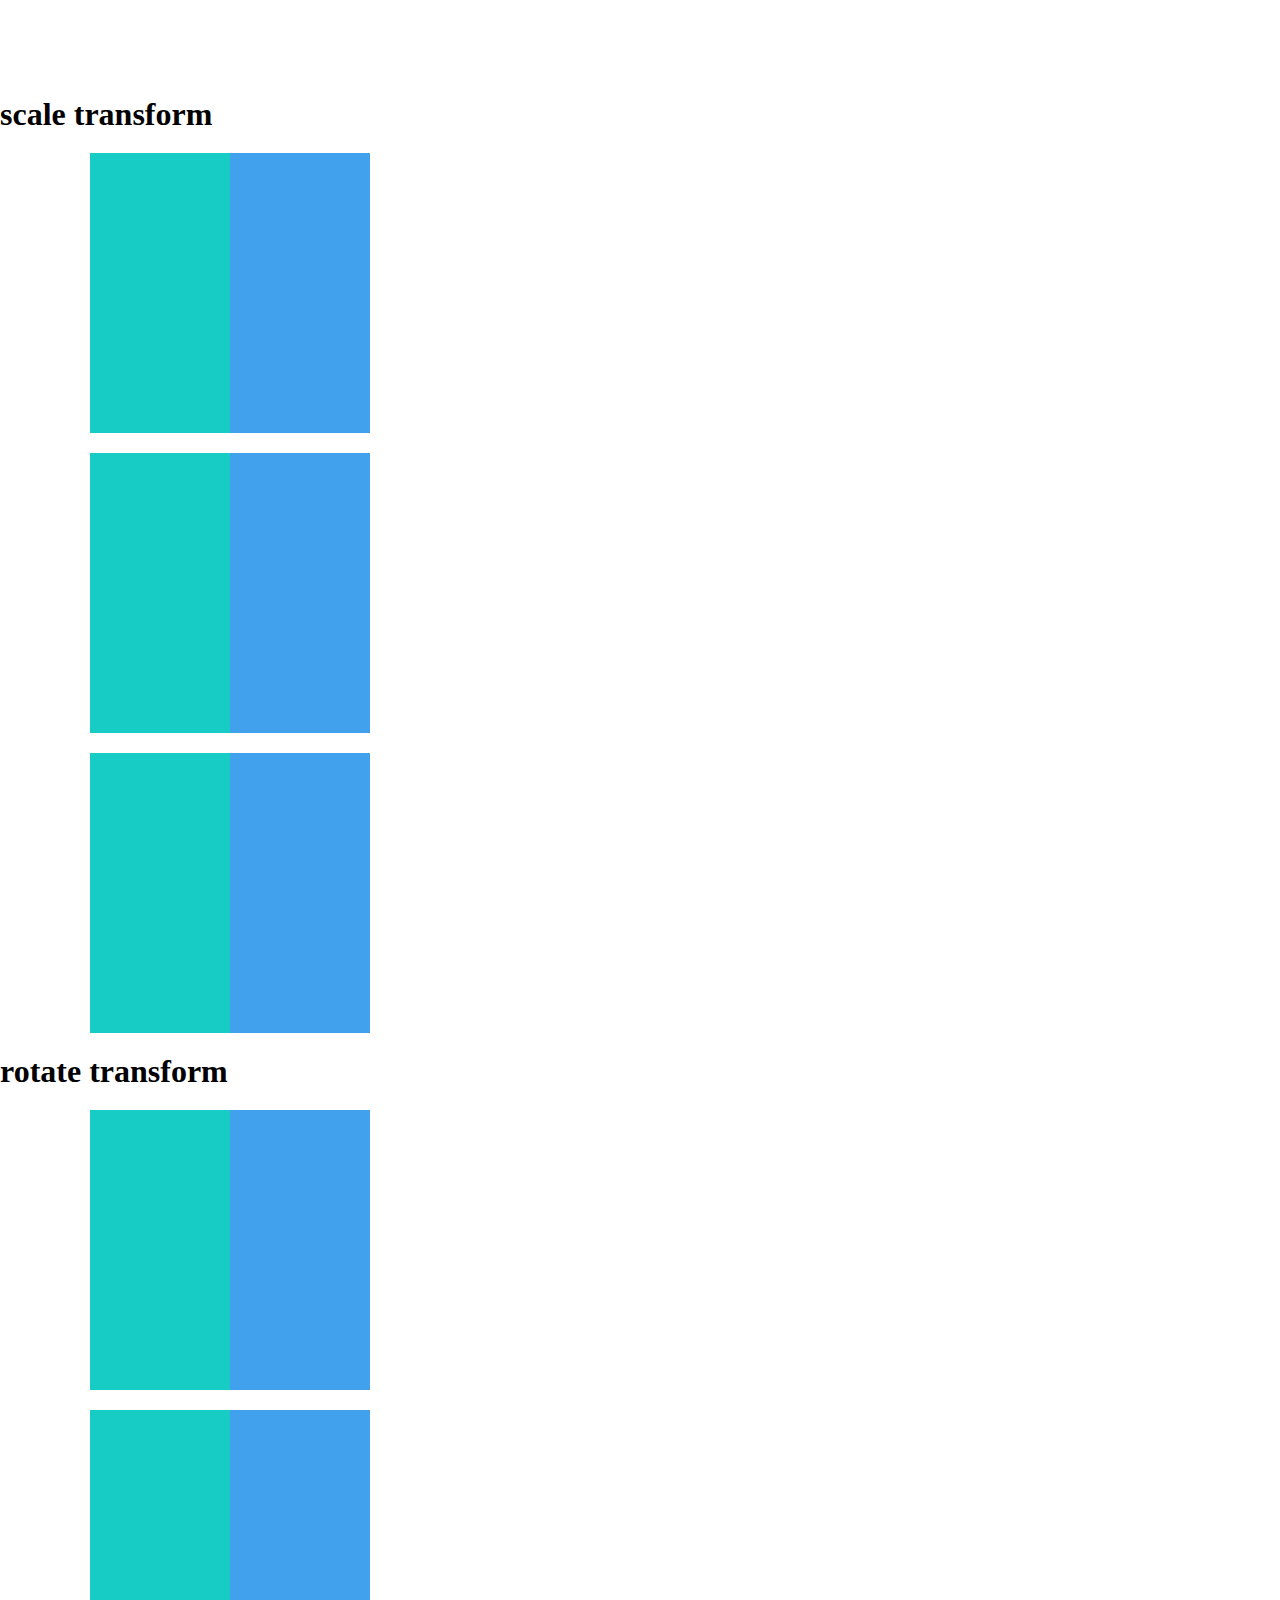
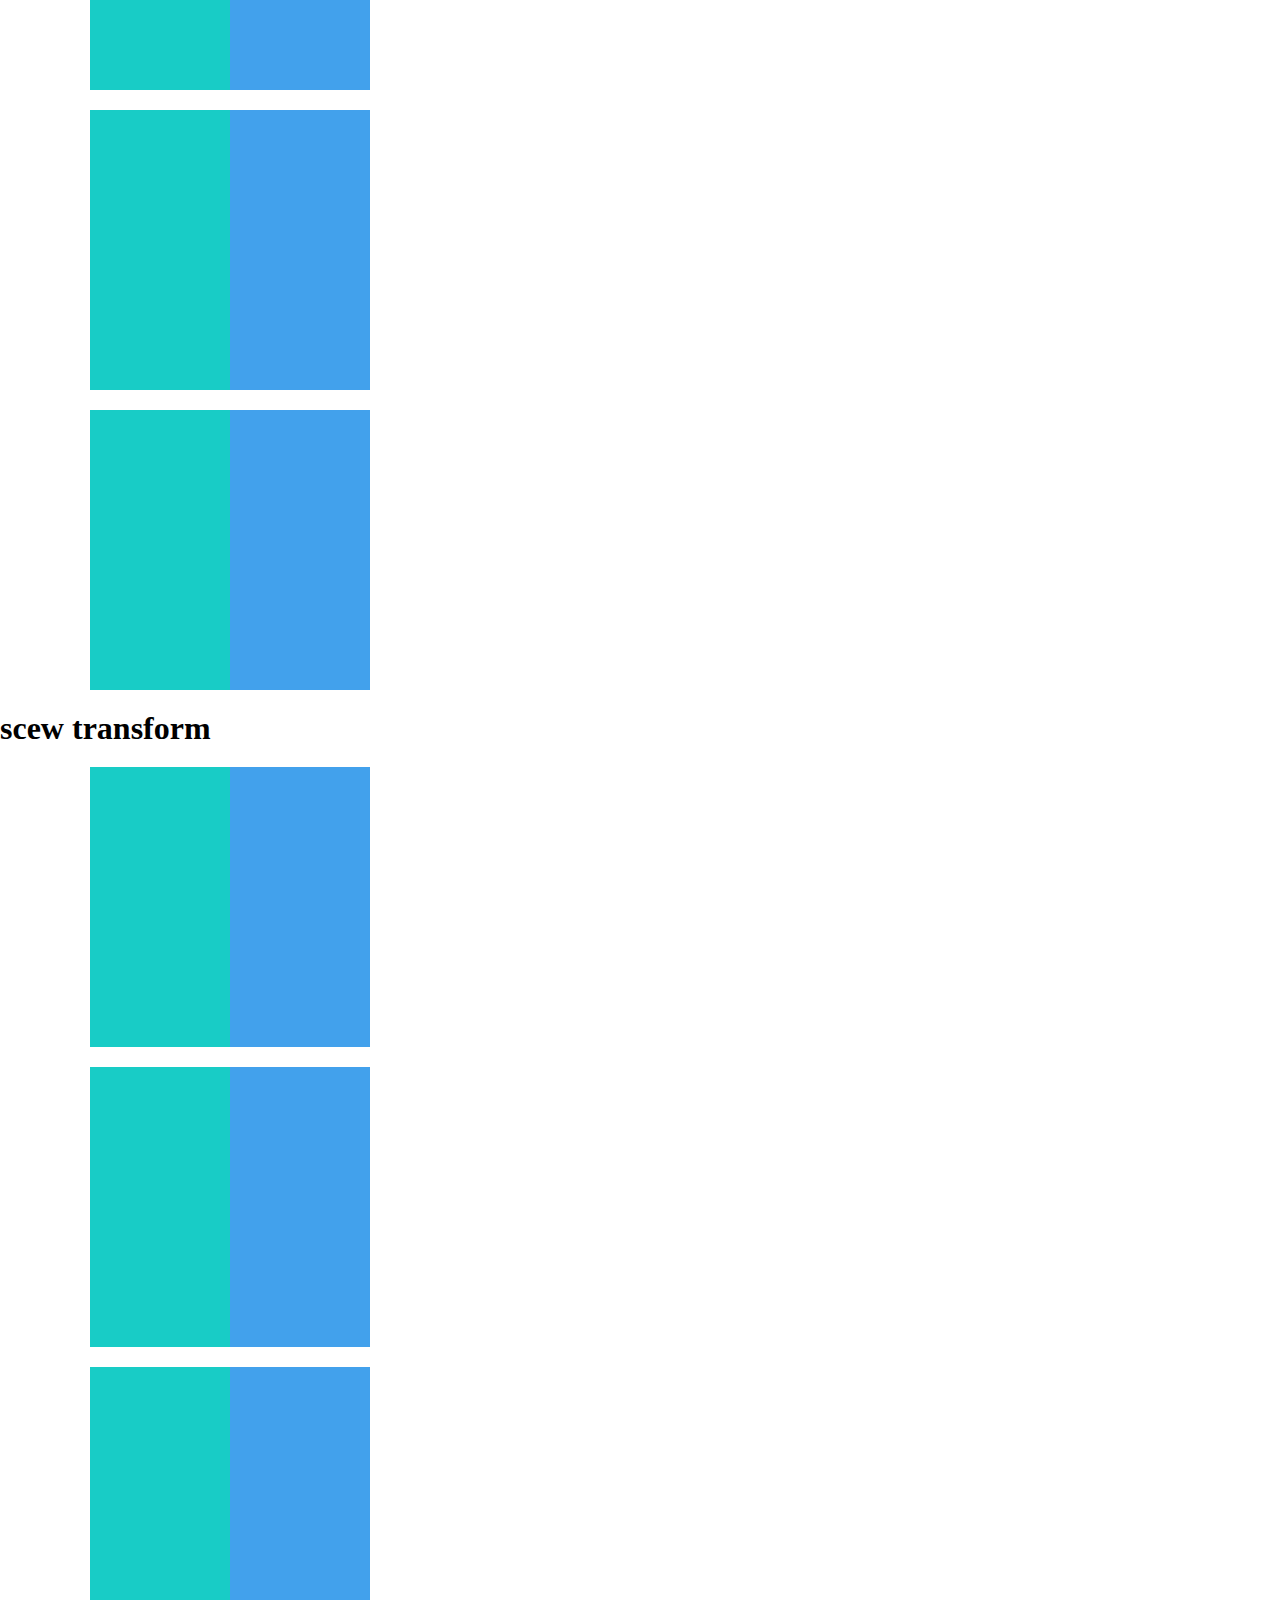
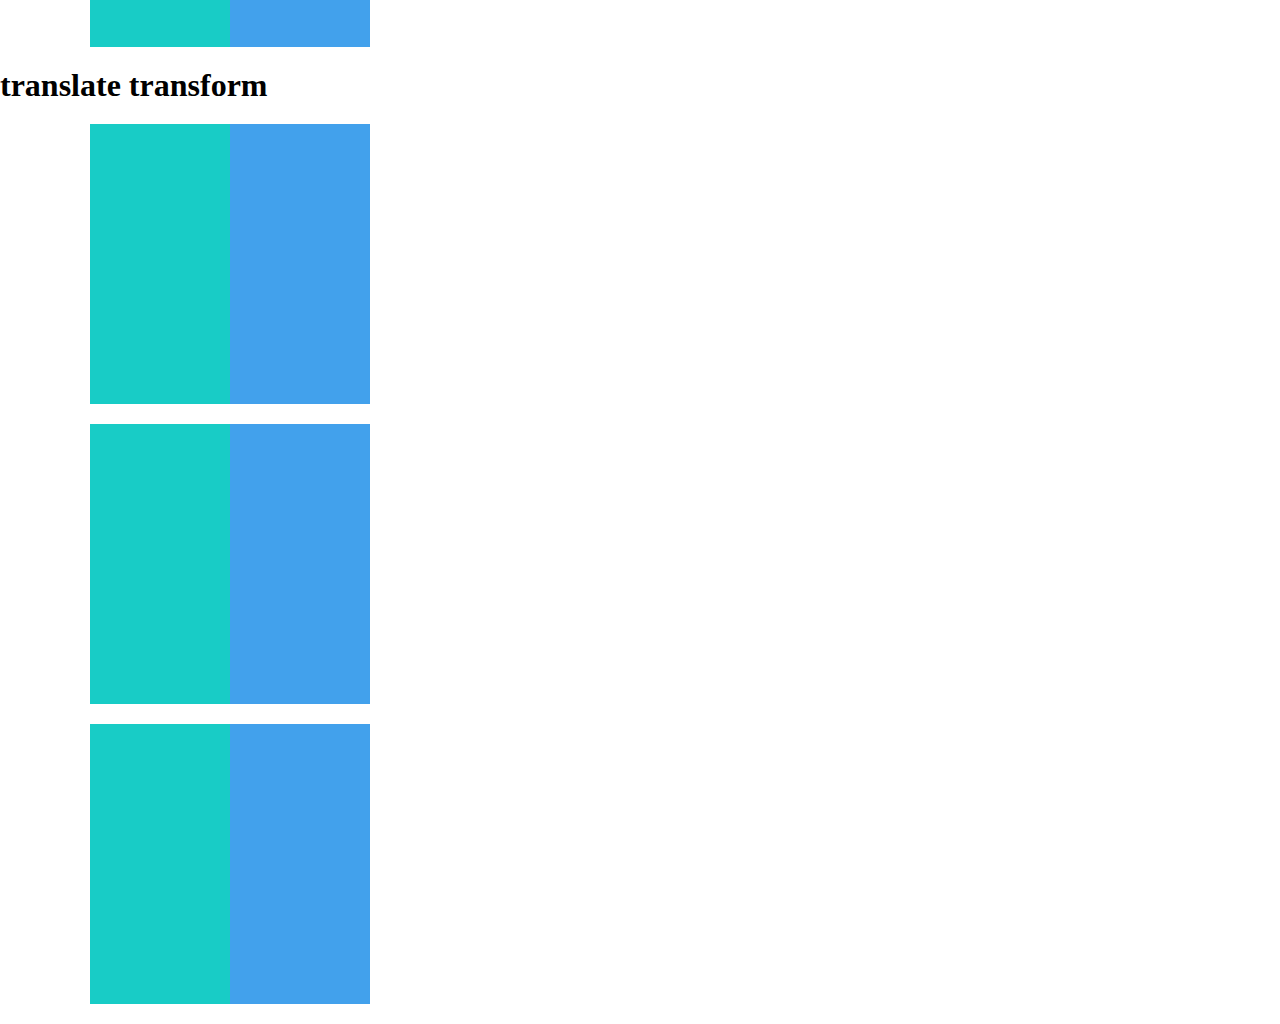
<file: 12_transform/index.html>
<!DOCTYPE html>
<html lang="en">
<head>
    <meta charset="UTF-8">
    <meta name="viewport" content="width=device-width, initial-scale=1.0">
    <title>Document</title>
    <link rel="stylesheet" href="css/style.css">
</head>
<body>
    <!-- transform properties (use hover effect )
        1.scale (input 0 to 1 second(s)) perspective work 
        2.rotate(input degree(deg)), perspective property add on parent
        3.skew(degree(deg)),perspective not work
        4. translate(value in px)
    
    -->
        <section class="transform">
            <h1>scale transform</h1>
            <div class="container">
                <div class="box box1"></div>
                <div class="box box2"></div>
                <div class="box box3"></div>
            </div>
            <h1>rotate transform</h1>
            <div class="container">
                <div class="box box11"></div>
                <div class="box box12"></div>
                <div class="box box13"></div>
                <div class="box box14"></div>
            </div>

            <h1>scew transform</h1>
            <div class="container">
                <div class="box box21"></div>
                <div class="box box22"></div>
                <div class="box box23"></div>
            </div>
            <h1>translate transform</h1>
            <div class="container">
                <div class="box box31"></div>
                <div class="box box32"></div>
                <div class="box box33"></div>
            </div>

        </section>
     
</body>
</html>
</file>
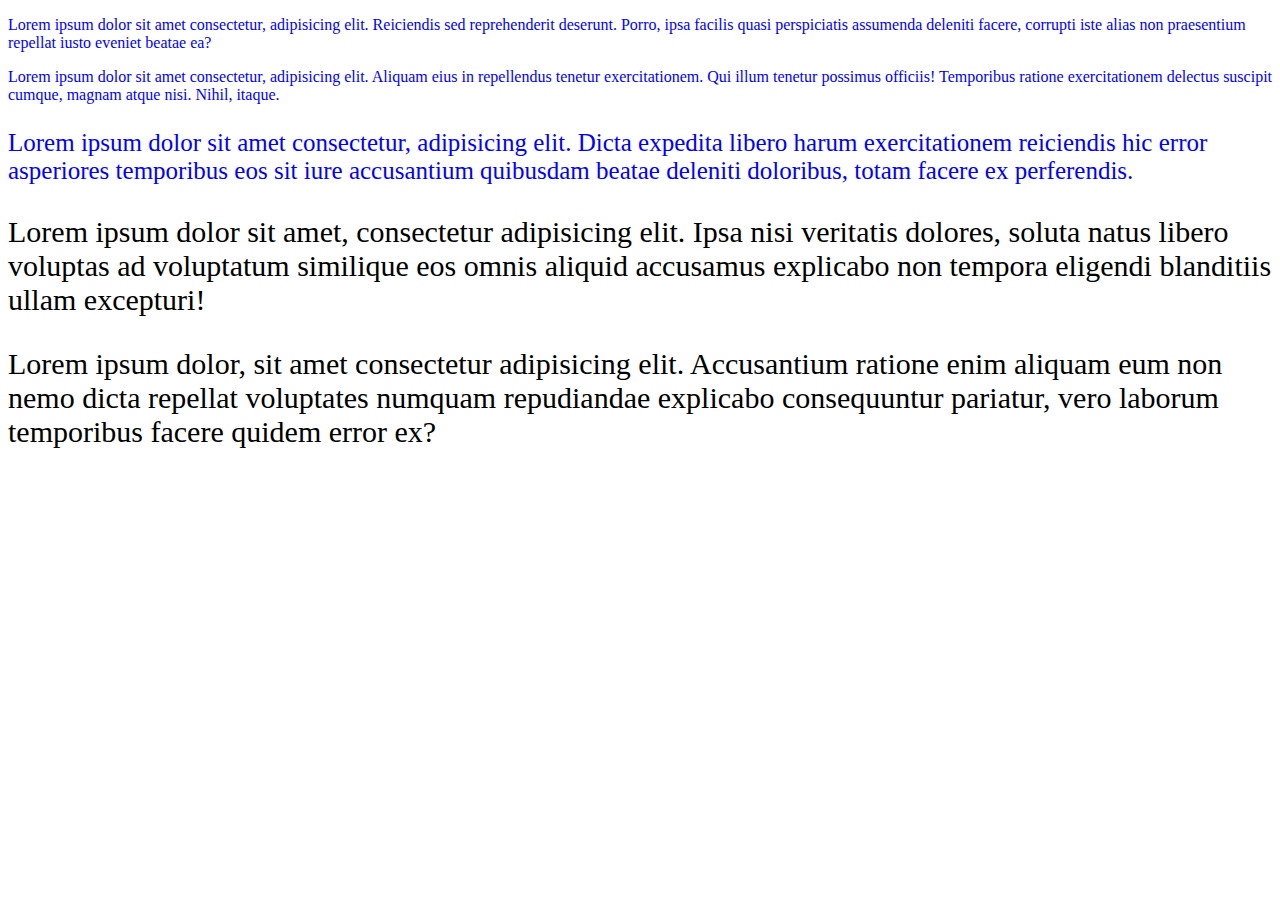
<file: 08_selector/01/index.html>
<!DOCTYPE html>
<html lang="en">
<head>
    <meta charset="UTF-8">
    <meta name="viewport" content="width=device-width, initial-scale=1.0">
    <title>Document</title>
    <link rel="stylesheet" href="style.css">
</head>
<body>
    <!-- type of selector4 -->
    <!-- tag
        #id
        .class
        -->

        <div class="demo">
            <p class="hello">Lorem ipsum dolor sit amet consectetur, adipisicing elit. Reiciendis sed reprehenderit deserunt. Porro, ipsa facilis quasi perspiciatis assumenda deleniti facere, corrupti iste alias non praesentium repellat iusto eveniet beatae ea?</p>
            
            <div class="demo2">
                <p class="hello">Lorem ipsum dolor sit amet consectetur, adipisicing elit. Aliquam eius in repellendus tenetur exercitationem. Qui illum tenetur possimus officiis! Temporibus ratione exercitationem delectus suscipit cumque, magnam atque nisi. Nihil, itaque.
                    
                </p>
            </div>
            <p class="hello">Lorem ipsum dolor sit amet consectetur, adipisicing elit. Dicta expedita libero harum exercitationem reiciendis hic error asperiores temporibus eos sit iure accusantium quibusdam beatae deleniti doloribus, totam facere ex perferendis.</p>
        </div>

        <p class="hello">Lorem ipsum dolor sit amet, consectetur adipisicing elit. Ipsa nisi veritatis dolores, soluta natus libero voluptas ad voluptatum similique eos omnis aliquid accusamus explicabo non tempora eligendi blanditiis ullam excepturi!</p>
        <p class="hello">Lorem ipsum dolor, sit amet consectetur adipisicing elit. Accusantium ratione enim aliquam eum non nemo dicta repellat voluptates numquam repudiandae explicabo consequuntur pariatur, vero laborum temporibus facere quidem error ex?</p>

</body>
</html>
</file>
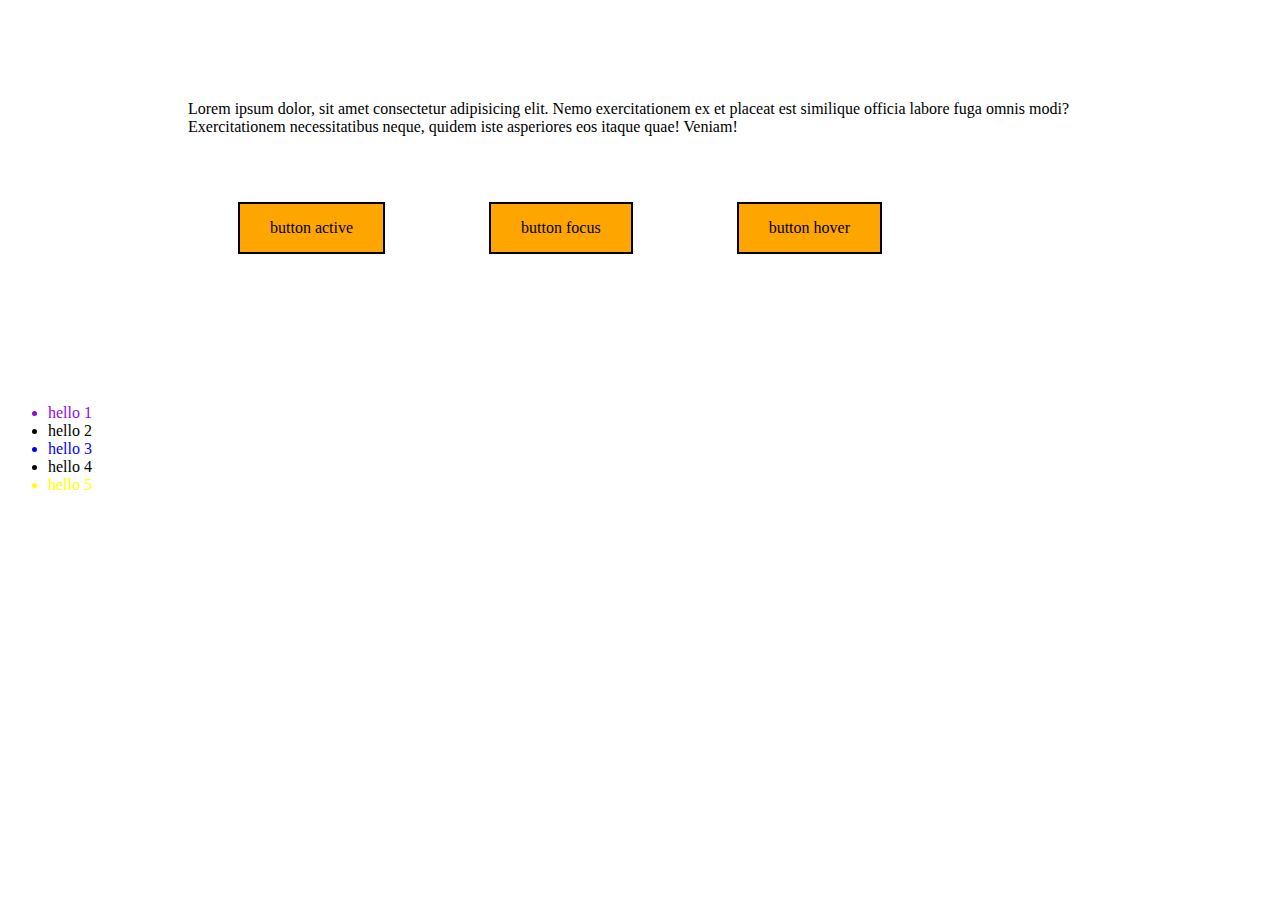
<file: 08_selector/02 sudo_class/index.html>
<!DOCTYPE html>
<html lang="en">
<head>
    <meta charset="UTF-8">
    <meta name="viewport" content="width=device-width, initial-scale=1.0">
    <title>Document</title>
    <link rel="stylesheet" href="style.css">
</head>
<body>
    <section class="sudo_class">
        <div class="part1">
            <p>Lorem ipsum dolor, sit amet consectetur adipisicing elit. Nemo exercitationem ex et placeat est similique officia labore fuga omnis modi? Exercitationem necessitatibus neque, quidem iste asperiores eos itaque quae! Veniam!</p>
            <a href="javascript:void()" class="btn btn1">button active</a>
            <a href="javascript:void()" class="btn btn2">button focus</a>
            <a href="javascript:void()" class="btn btn3">button hover</a>
            
        </div>

        <div class="part2">
            <ul>
                <li>hello 1</li>
                <li>hello 2</li>
                <li>hello 3</li>
                <li>hello 4</li>
                <li>hello 5</li>
            </ul>
        </div>


    </section>
</body>
</html>
</file>
<file: 01_basic_css/style.css>
.bro{
            color: cyan;
            font-size: 18px;
        }
        #dj{
            color: blue;
            font-size: 15px;
        }
         
        #p{
            color: darkgoldenrod;
            background-color: aqua;

        }

        body{
            background-color: black;
        }
</file>
<file: 03_font_text_pro/style.css>
/* font-size*/
.font-size .p1{
    font-size: 25px;
}

.font-size .p2{
    font-size: 19px;
}

.font-size .p3{
    font-size: 15px;
}

.font-size .px{
    color: blue;
}

/*text-align*/

.text-align .p1{
    text-align: right
}

.text-align .p2{
    text-align: left;
}

.text-align .p3{
    text-align: center;
}

.text-align .p4{
    text-align: justify;
}

.text-align .c{
    color: brown;
}

/*line-height*/

.line-height .p1{
    line-height: 40px;
}

.line-height .p2{
    line-height: 50px;
}

.line-height .p3{
    line-height: 30px;
}

.line-height .b{
    color: darkblue;
}

/*letter-spacing*/

.letter-spacing .p1{
    letter-spacing: 10px;
}

.letter-spacing .p2{
    letter-spacing: 5px;
}

/*word-spacing*/

.word-spacing .p1{
    word-spacing: 50px;
}

.word-spacing .p2{
    word-spacing: 20px;
}

/*text-decoration*/

.text-decoration .p1{
    text-decoration: underline dashed;
}

.text-decoration .p2{
    text-decoration: overline double;
}

.text-decoration .p3{
    text-decoration: line-through;
}

/*font-style*/

.font-style .p1{
    font-style: italic;
}

.font-style .p2{
    font-style: oblique;
}

/*text-transform*/

.text-transform .p2{
    text-transform: capitalize;
}

.text-transform .p3{
    text-transform: uppercase;
}

/*text-indent*/

.text-indent .p2{
    text-indent: 30px   ;
}

/*list*/

.list ul{
    list-style: decimal-leading-zero;
    color: blueviolet;
}

.list ol{
    list-style: lower-roman;
    color: cornflowerblue;
}

/*font-family*/

.font-family .p1{
    font-family: sans-serif;
}

.font-family .p2{
  font-family: "Baumans", system-ui;
}

.font-family .p3{
  font-family: "Monoton", sans-serif;
}

.font-family .p4{
      font-family: "Rubik Gemstones", system-ui;

}

/*font-weight*/

.font-weight .p1{
    font-weight: 650;
}

.font-weight .p2{
    font-weight: 300;
}
</file>
<file: 04_box_model/css/style.css>
*{
    margin: 0;
    padding: 0;
    box-sizing: border-box;
}

.box{
    height: 200px;
    width: 300px;
    
}

.box1{
    background-color: cornflowerblue;
    border:solid black 3px ;
    text-align: justify;
    padding: 10px;
    margin: 5px 10px 12px;
    padding-bottom: 25px;

    
}
.box2{
    background-color: darkgreen;
    text-align: justify;
    margin-left: 10px;
    padding-top: 10px;
    padding-right: 12px;
    padding-left: 15px;
    padding-bottom: 5px;
    margin-bottom: 20px;

}
</file>
<file: 05_display_pro/css/style.css>
*{
    margin: 0;
    padding: 0;
    box-sizing: border-box;
}

.p0{
    display: none;
}

.p1{
    display: inline;
    background-color: darkmagenta;
    margin: 10px;
    
}

.p2{
    display: inline;
    background-color: aqua;
    margin: 20px;
}

.s0{

    display: none;
}
.s1{
    display: block;
    background-color: darkslategray;
    

}

.s2{
    display: block;
    background-color: burlywood;
    padding-bottom: 10px;
}

.p1{
    height: 200px;
    width: 200px;
}

.box1{
    height: 200px;
    width: 200px;
    background-color: blue;
    display: inline-block;
    text-align: justify;
    margin-left: 150px;

    /* border: black 10px solid */

    border-color: black;
    border-style: dashed;
    border-width: 5px;

    border-left: gray 3px solid;
    border-right-width: 8px;
    
    border-top-left-radius: 50px;
    border-bottom-right-radius: 30px;

    box-shadow: rgba(240, 46, 170, 0.4) 5px 5px, rgba(240, 46, 170, 0.3) 10px 10px, rgba(240, 46, 170, 0.2) 15px 15px, rgba(240, 46, 170, 0.1) 20px 20px, rgba(240, 46, 170, 0.05) 25px 25px;
}

.box2{
    width: 200px;
    height: 200px;
    background-color: brown;
    display: inline-block;
    margin-left: 150px;
    

border: black 5px dotted;
border-radius: 50%;

}
</file>
<file: 06_min-max/style.css>
*{
    margin: 0;
    padding: 0;
    box-sizing: border-box;
}



.box1{
    background-color: red;
    max-width: 400px;
}
.box2{
    background-color: pink;
    min-width: 800px;
}
</file>
<file: 09_position/css/style.css>
*{

    margin: 0;
    padding: 0;
    box-sizing: border-box;

}

.box{
    height: 200px;
    width: 200px;
}

.box1{
    background-color: blueviolet;
    position: absolute;
    top: 15px;
    left: 15px;
    
}

.box11{
    background-color: brown;

}
.bro{
    background-color: burlywood;
    display: inline-block;
width: 400px;
height: 400px;    
position: relative;
}

.papa{
    background-color: chocolate;
    display: inline-block;
    height: 400px;
    width: 400px;
    position: relative;
    bottom: 60px;
    left: 20px;
}

.child{
    background-color: cornflowerblue;
    height: 100px;
    width: 100px;
    position: absolute;
    right: 50px;
}

.box-fix{
    background-color: darkmagenta;
    height: 100px;
    width: 100px;
    position: fixed;
    bottom: 10px;
    right: 10px;
}
.header{
    height: 80px;
    background-color: darkcyan;
    position: sticky;
    top: 0px;
}
</file>
<file: 11_background_prop/css/style.css>
* {
    margin: 0;
    padding: 0;
    box-sizing: border-box;
}

.box1 {
    background-image: url(../images/img1.png);
    height: 550px;
    background-repeat: no-repeat;
    background-size: cover;
    background-position: center;
}

.box2 {
    background-image: url(../images/img2.png);
    background-repeat: no-repeat;
    height: 550px;
    background-size: cover;
    background-attachment: fixed;
}

.box3 {
    background: url(../images/img3.png);
    background-repeat: no-repeat;
    height: 550px;
    background-size: cover;
    background-position: center;
}

.box4 {
    margin: 40px;
    background: linear-gradient(40deg, purple, green, red, black);
    height: 200px;
    width: 200px;
}

.box5 {
    margin: 40px;
    background: radial-gradient(ellipse at top, purple, green, red, black);
    height: 200px;
    width: 200px;

}

.box6 {
    margin: 40px;
    background: conic-gradient(purple, green, red, black, purple);
    height: 200px;
    width: 200px;
}

.box7 {
    margin: 40px;
    height: 200px;
    width: 200px;
    background: linear-gradient(90deg, rgba(24, 222, 215, 0.5) 0%, rgba(66, 161, 236, 0.5) 50%), url(../images/dog1.png);
    background-size: cover;
    background-position: center;

}
</file>
<file: 12_transform/css/style.css>
*{
    margin: 0;
    padding: 0;
    box-sizing: border-box;
}
.container{
    max-width: 1140px;
    margin: 0 auto;
}
.transform{
    margin-top: 96px;
    
}
      /* scale */
.transform .container:first-child {
    background-color: blue;
    
}
.transform .box{
    height: 280px;
    width: 280px;
    background: linear-gradient(90deg,rgba(24, 204, 198, 1) 50%, rgba(66, 161, 236, 1) 50%);

}
.transform .box1,
.transform .box2,
.transform .box3{
    transform-origin: top left;
    transition-duration: 0.5s;
    margin: 20px;
    
}

.transform .box1:hover{
    transform: scaleX(2);
    height: 300px;
    
}
.transform .box2:hover{
    transform: scaleY(2);
}
.transform .box3:hover{
    transform: scale(0.5);
}
    /* rotate */

.transform.container:nth-child(2){
    background-color: red;
    perspective: 900px;
    overflow: hidden;
}
.transform .box11,
.transform .box12,
.transform .box13,
.transform .box14{
    transition-duration: 0.5s;
    margin: 20px;
}

.transform .box11:hover{
    transform: rotateX(45deg);
}
.transform .box12:hover{
    transform: rotateY(45deg);
}
.transform .box13:hover{
    transform: rotate(45deg);
}
.transform .box14:hover{
    transform: rotate3d(1,1,1,45deg);
}

      /* scew */

.transform.container:nth-child(3){
    background-color: yellow;
    /* perspective: 900px; */
}

.transform .box21,
.transform .box22,
.transform .box23 {
    transition-duration: 0.5s;
    margin: 20px;
    
}

.transform .box21:hover{
    /* 0 to 1 */
    transform: skewX(45deg);
}
.transform .box22:hover{
    /* 0 to 1 */
    transform: skewy(45deg);
}
.transform .box23:hover{
    /* 0 to 1 */
    transform: skew(0,45deg);
}

    /* translate  */

.transform.container:last-child{
    background-color: green;
    /* perspective: 900px */
}
.transform .box31,
.transform .box32,
.transform .box33 {
    transition-duration: 0.5s;
    margin: 20px;
}

.transform .box31:hover{
    transform: translateX(30px);
}

.transform .box32:hover{
    transform: translatey(30px);
}
.transform .box33:hover{
    transform: translate(-30px,30px)
}
</file>
<file: 08_selector/01/style.css>
.demo> .hello , .demo2 .hello{
    color: blue;
}

.demo + .hello{
    font-size: 20px;
}

.demo ~ .hello{
    font-size: 30px;
}

.demo .demo2 + .hello{
    font-size: 25px;
}
</file>
<file: 08_selector/02 sudo_class/style.css>
/* part1 */

.part1{
    margin: 100px 180px;
}

.btn{
    color: black;
    background-color: orange;
    padding: 15px 30px;
    margin: 50px;
    border: black 2px solid;
}

.btn1:active{
    color: red;
    background-color: aqua;
    
}

.btn2:focus{
    color: crimson;
    background-color: blue;
}

.btn3:hover{
    color: rgb(100, 196, 196);
    background-color: blueviolet;
    width: 100px;
    border-radius: 20px;
    height: 70px;
    
    
}

a   {
    text-decoration: none;
    display: inline-block;
}

/* part 2 */

.part2 ul li:first-child{
    color: rgb(140, 10, 233);
}

.part2 ul li:last-child{
    color: yellow;
}

.part2 ul li:nth-child(3){
    color: blue;
}
</file>
